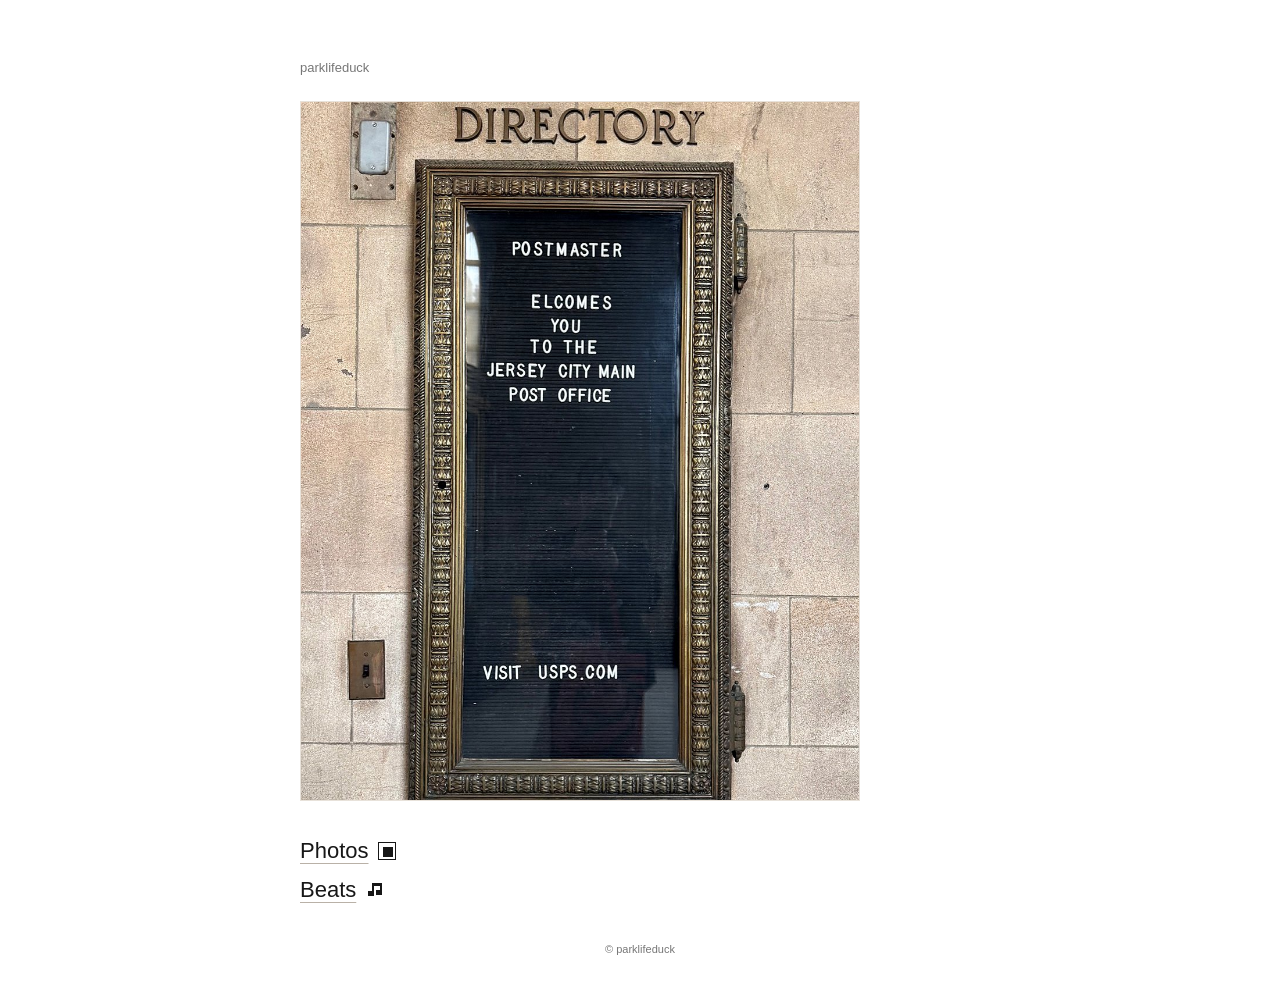
<file: index.html>
<!doctype html>
<html lang="ja">
<head>
  <meta charset="utf-8">
  <meta name="viewport" content="width=device-width, initial-scale=1">
  <title>parklifeduck</title>
  <meta name="description" content="Photos and beats.">
  <link rel="stylesheet" href="style.css">
</head>
<body>
  <main class="page">
    <section class="intro" aria-label="Home">
      <p class="label">parklifeduck</p>

      <figure class="photo-frame">
        <img class="main-photo" src="images/main.jpg" alt="Jersey City Main Post Officeの古い案内板">
      </figure>

      <div class="text">
        <p>
          <a class="home-link" href="parklifepics/">
            <span>Photos</span>
            <span class="home-pixel-mark" aria-hidden="true"></span>
          </a>
        </p>
        <p>
          <a class="home-link" href="parklifebeats/">
            <span>Beats</span>
            <img class="home-pixel-icon" src="images/icons/beats-pixel.png" alt="" width="16" height="16">
          </a>
        </p>
      </div>
    </section>
  </main>
  <footer class="site-footer"><small>&copy; parklifeduck</small></footer>
</body>
</html>
</file>
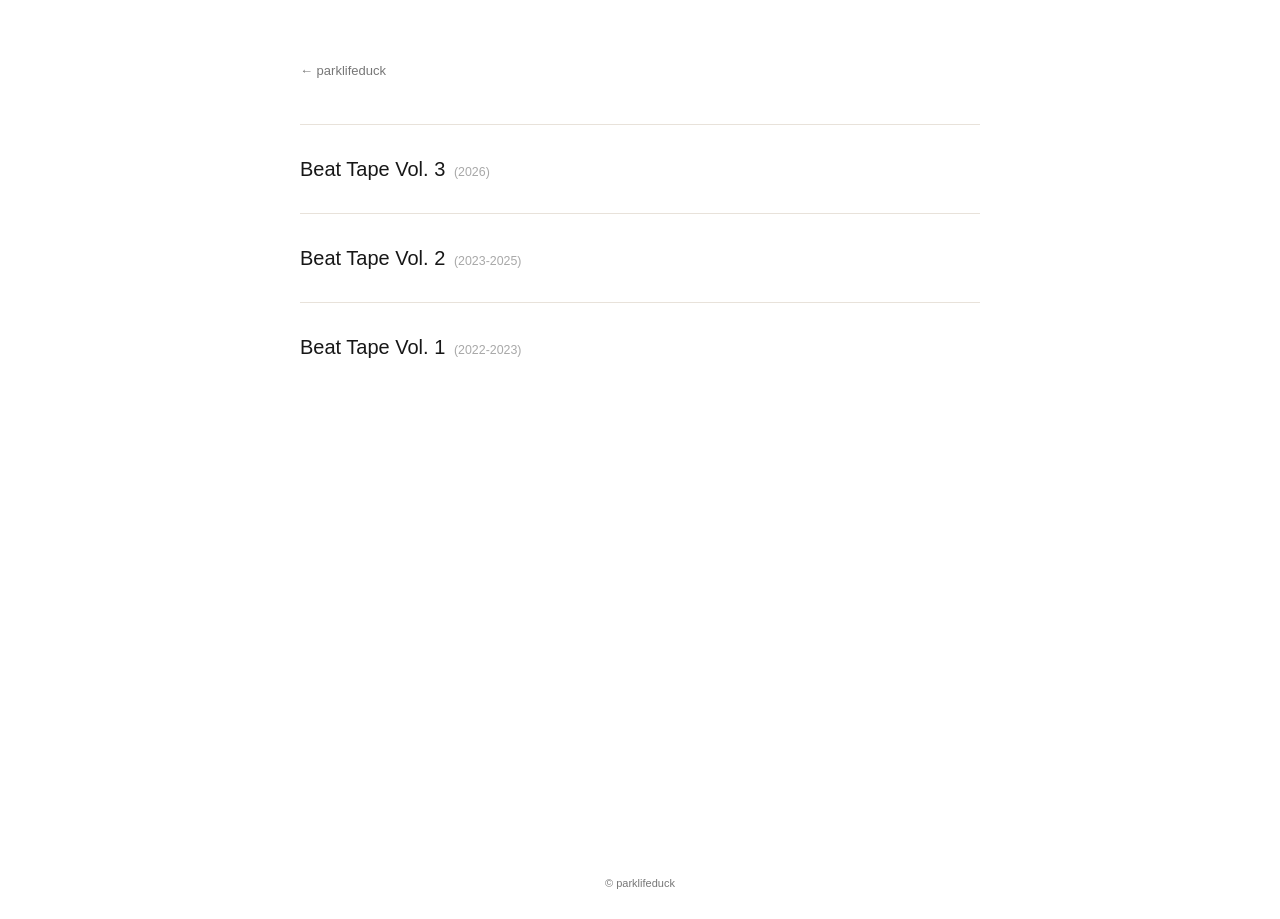
<file: beats/index.html>
<!doctype html>
<html lang="ja">
<head>
  <meta charset="utf-8">
  <meta name="viewport" content="width=device-width, initial-scale=1">
  <meta http-equiv="refresh" content="0; url=../parklifebeats/">
  <link rel="canonical" href="../parklifebeats/">
  <title>Beats - parklifeduck</title>
</head>
<body>
  <p><a href="../parklifebeats/">Beats</a></p>
</body>
</html>
</file>
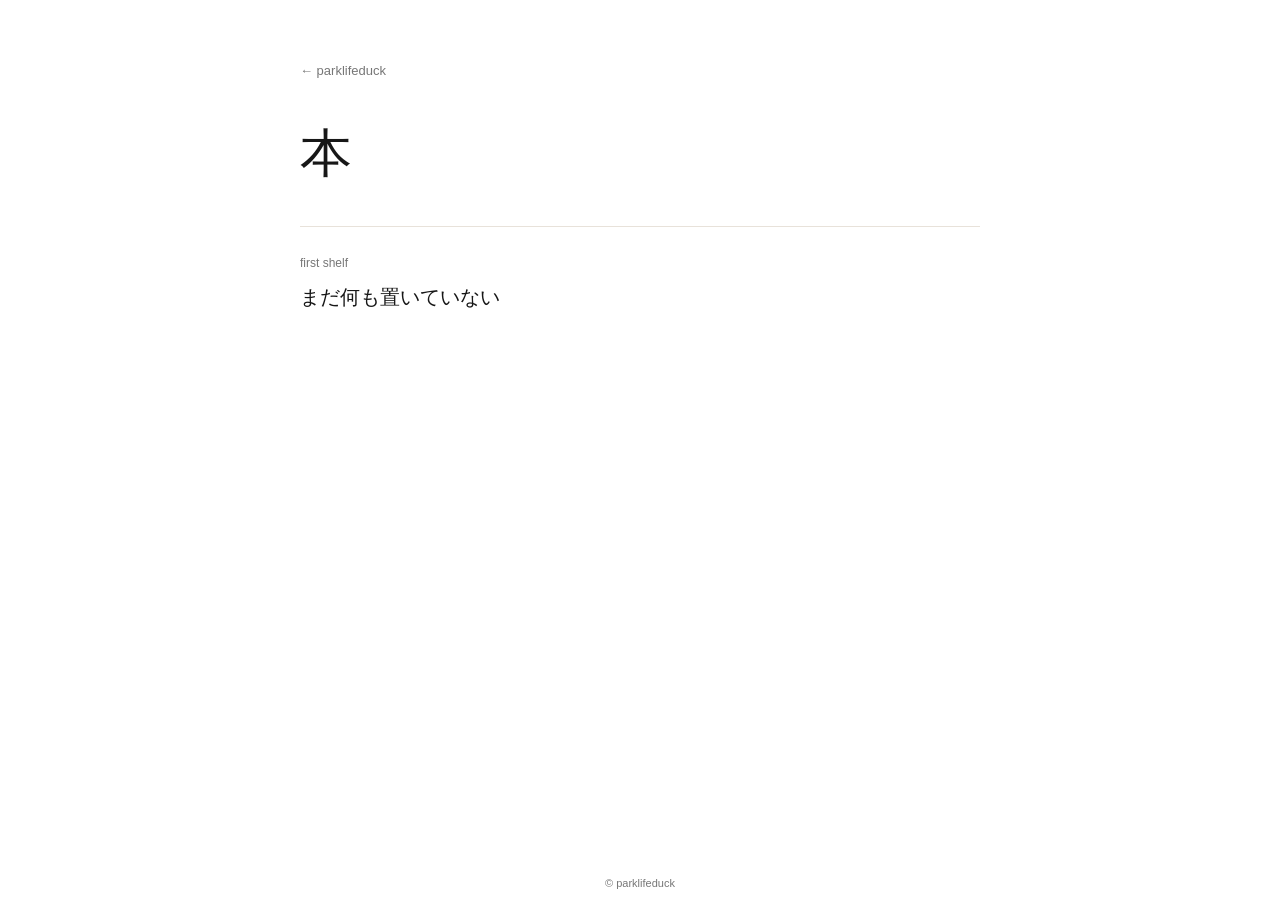
<file: books/index.html>
<!doctype html>
<html lang="ja">
<head>
  <meta charset="utf-8">
  <meta name="viewport" content="width=device-width, initial-scale=1">
  <title>本 - parklifeduck</title>
  <meta name="description" content="読んだ本の記録。">
  <link rel="stylesheet" href="../style.css">
</head>
<body>
  <main class="page">
    <section class="subpage" aria-label="本">
      <a class="back-link" href="../">← parklifeduck</a>
      <h1 class="page-title">本</h1>

      <div class="entry-list">
        <article class="entry">
          <span class="entry-label">first shelf</span>
          <h2>まだ何も置いていない</h2>
        </article>
      </div>
    </section>
  </main>
  <footer class="site-footer"><small>&copy; parklifeduck</small></footer>
</body>
</html>
</file>
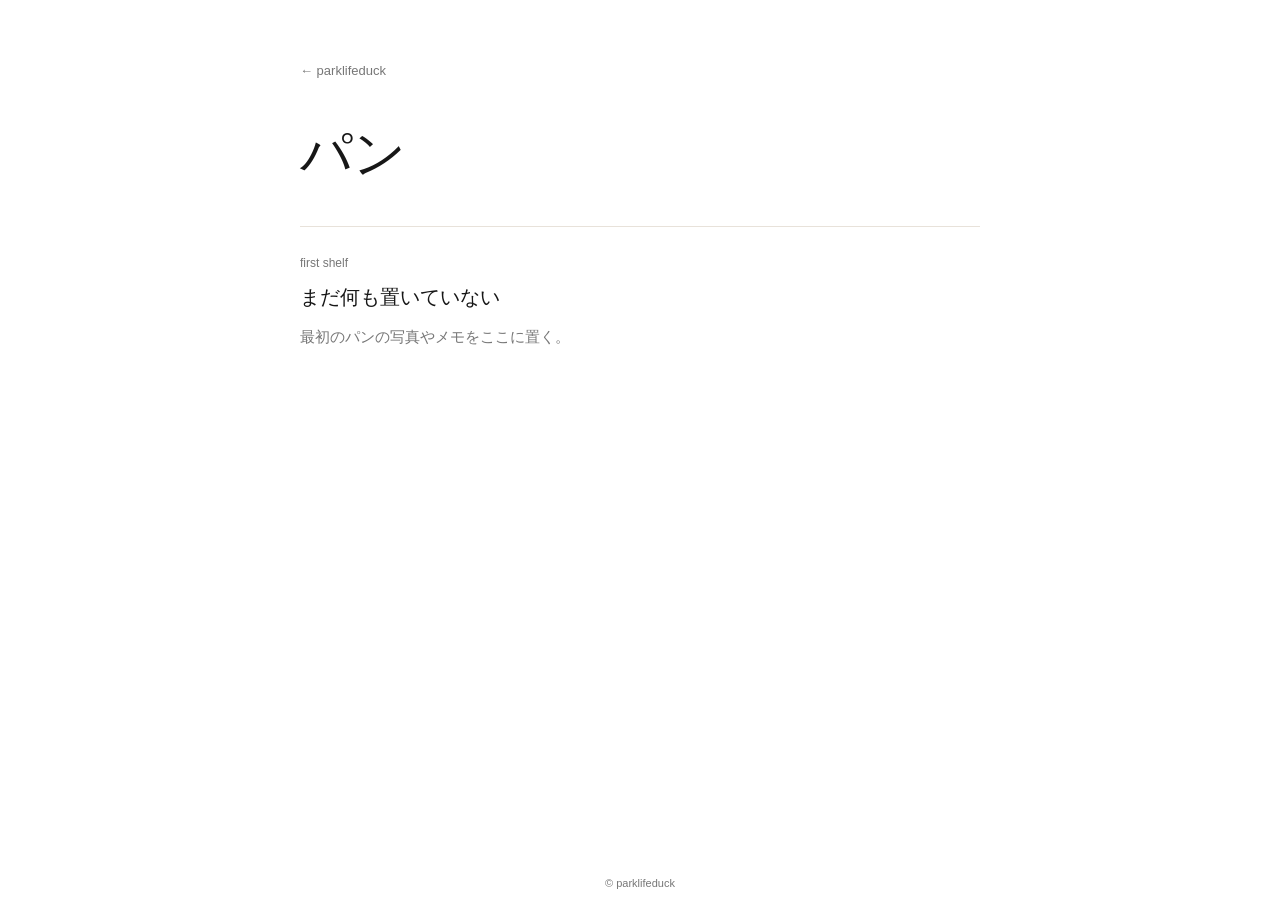
<file: bread/index.html>
<!doctype html>
<html lang="ja">
<head>
  <meta charset="utf-8">
  <meta name="viewport" content="width=device-width, initial-scale=1">
  <title>パン - parklifeduck</title>
  <meta name="description" content="焼いたパンと配合の記録。">
  <link rel="stylesheet" href="../style.css">
</head>
<body>
  <main class="page">
    <section class="subpage" aria-label="パン">
      <a class="back-link" href="../">← parklifeduck</a>
      <h1 class="page-title">パン</h1>

      <div class="entry-list">
        <article class="entry">
          <span class="entry-label">first shelf</span>
          <h2>まだ何も置いていない</h2>
          <p>最初のパンの写真やメモをここに置く。</p>
        </article>
      </div>
    </section>
  </main>
  <footer class="site-footer"><small>&copy; parklifeduck</small></footer>
</body>
</html>
</file>
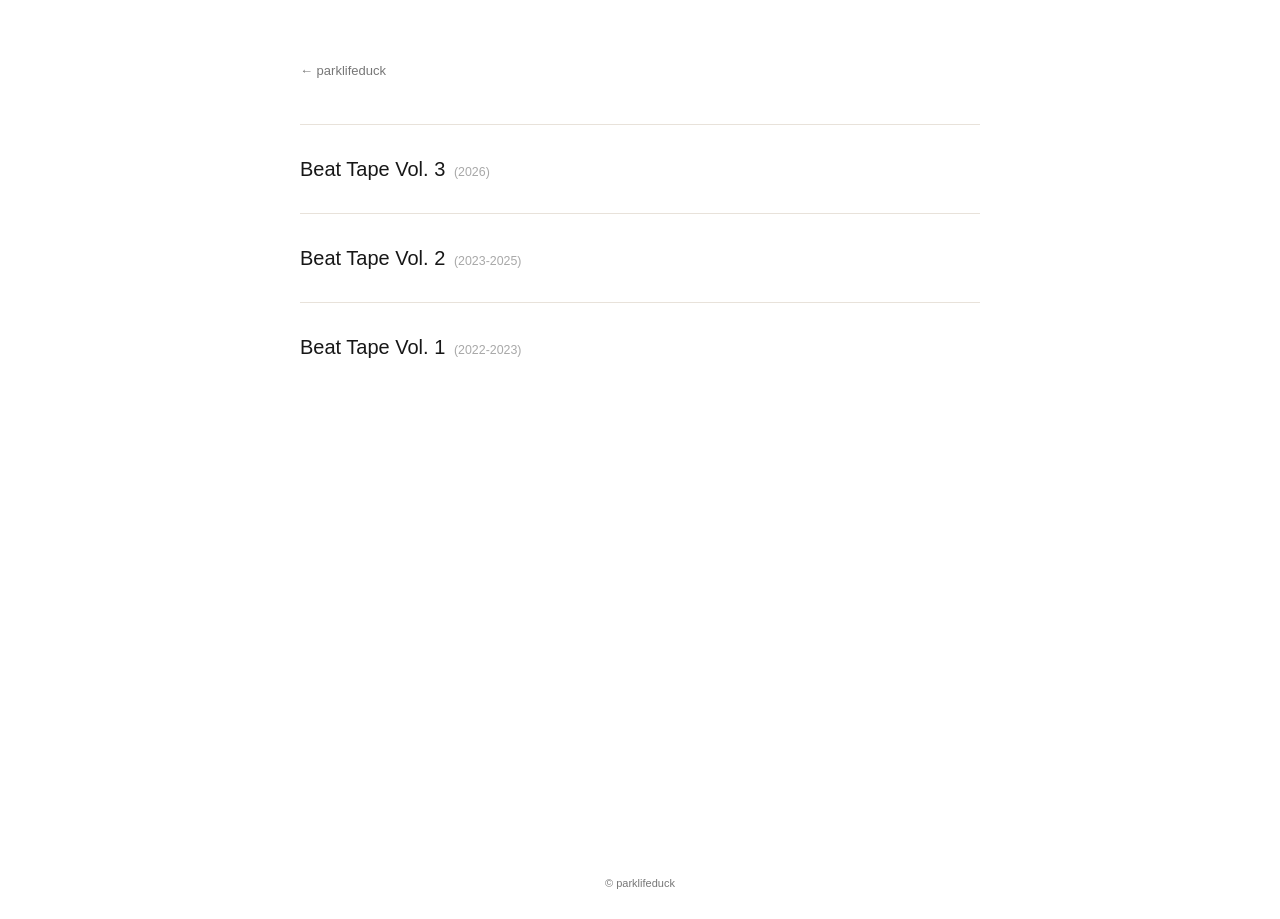
<file: parklifebeats/index.html>
<!doctype html>
<html lang="ja">
<head>
  <meta charset="utf-8">
  <meta name="viewport" content="width=device-width, initial-scale=1">
  <title>Beats - parklifeduck</title>
  <meta name="description" content="Beat tape archive.">
  <link rel="stylesheet" href="../style.css">
</head>
<body>
  <main class="page">
    <section class="subpage" aria-label="Beats">
      <a class="back-link" href="../">← parklifeduck</a>

      <div class="entry-list">
        <article class="entry">
          <h2><a href="volume-3/">Beat Tape Vol. 3 <span class="entry-year">(2026)</span></a></h2>
        </article>

        <article class="entry">
          <h2><a href="volume-2/">Beat Tape Vol. 2 <span class="entry-year">(2023-2025)</span></a></h2>
        </article>

        <article class="entry">
          <h2><a href="volume-1/">Beat Tape Vol. 1 <span class="entry-year">(2022-2023)</span></a></h2>
        </article>
      </div>
    </section>
  </main>
  <footer class="site-footer"><small>&copy; parklifeduck</small></footer>
</body>
</html>
</file>
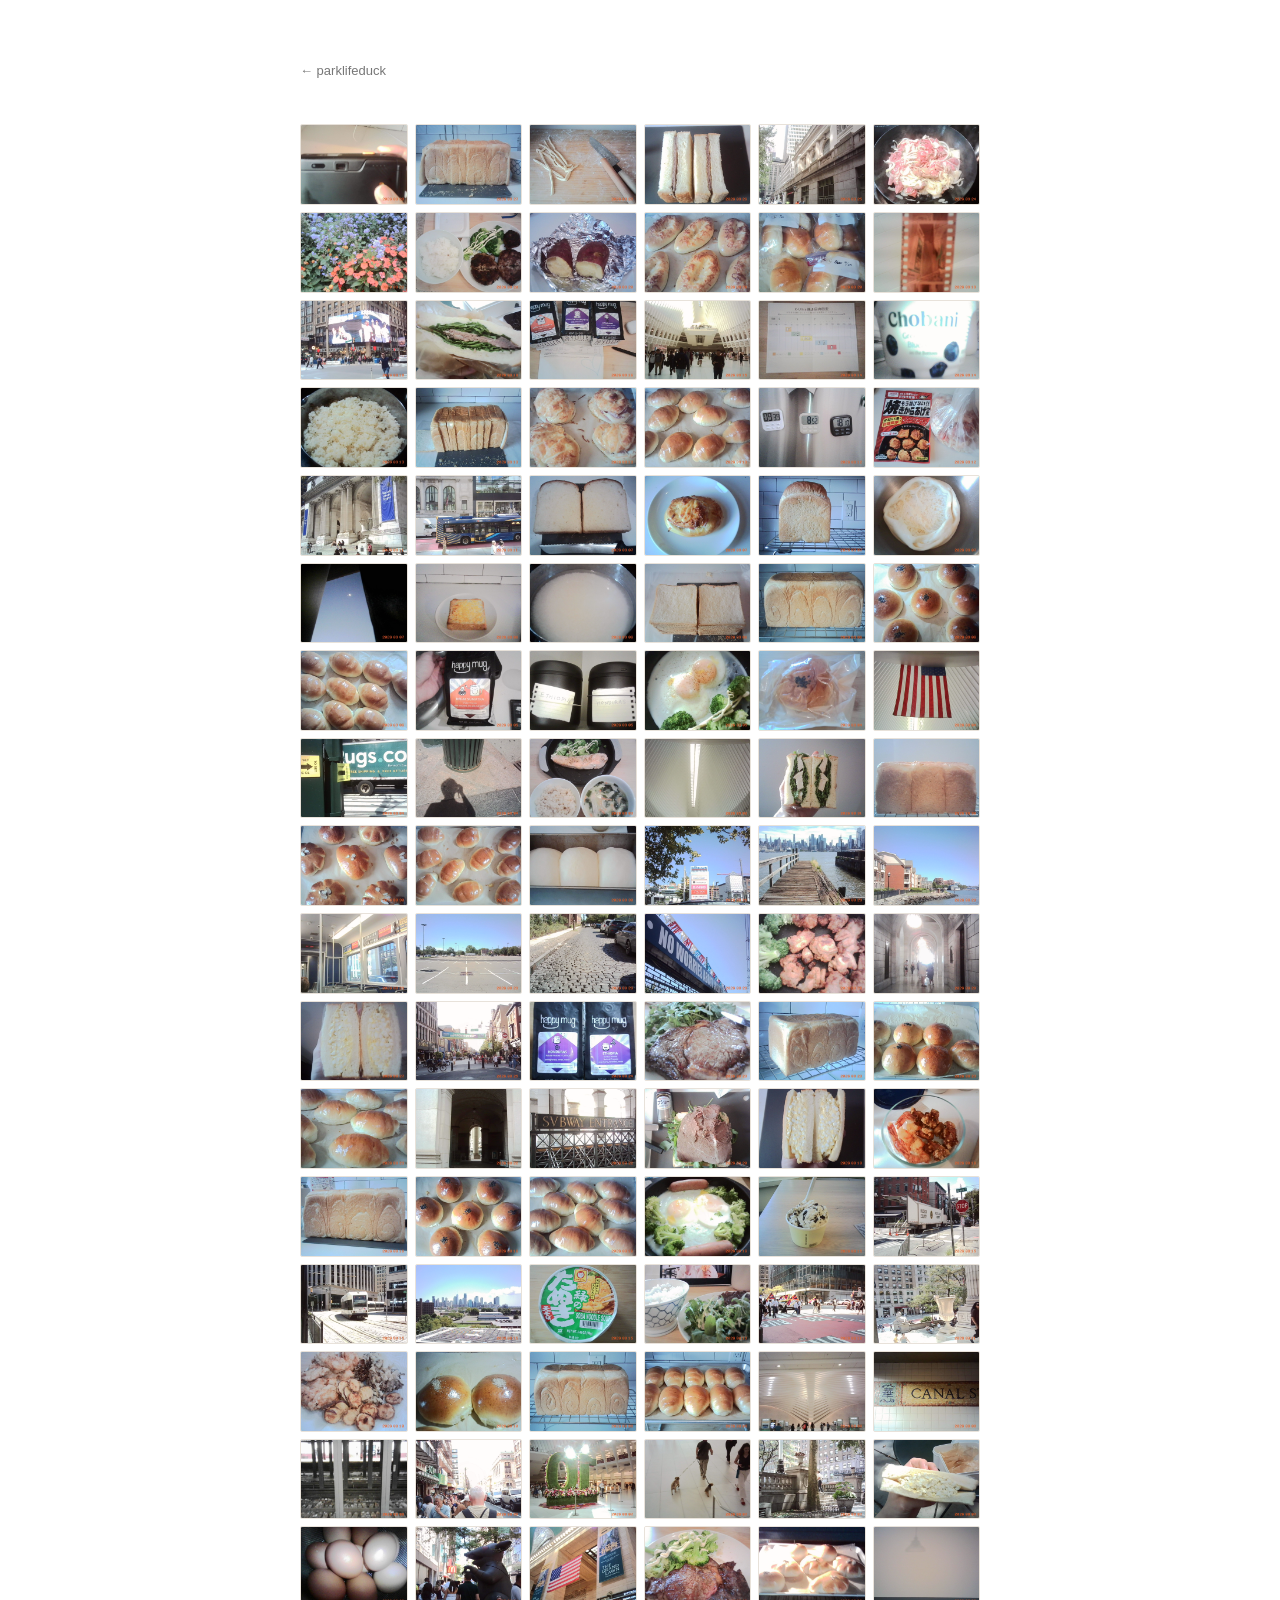
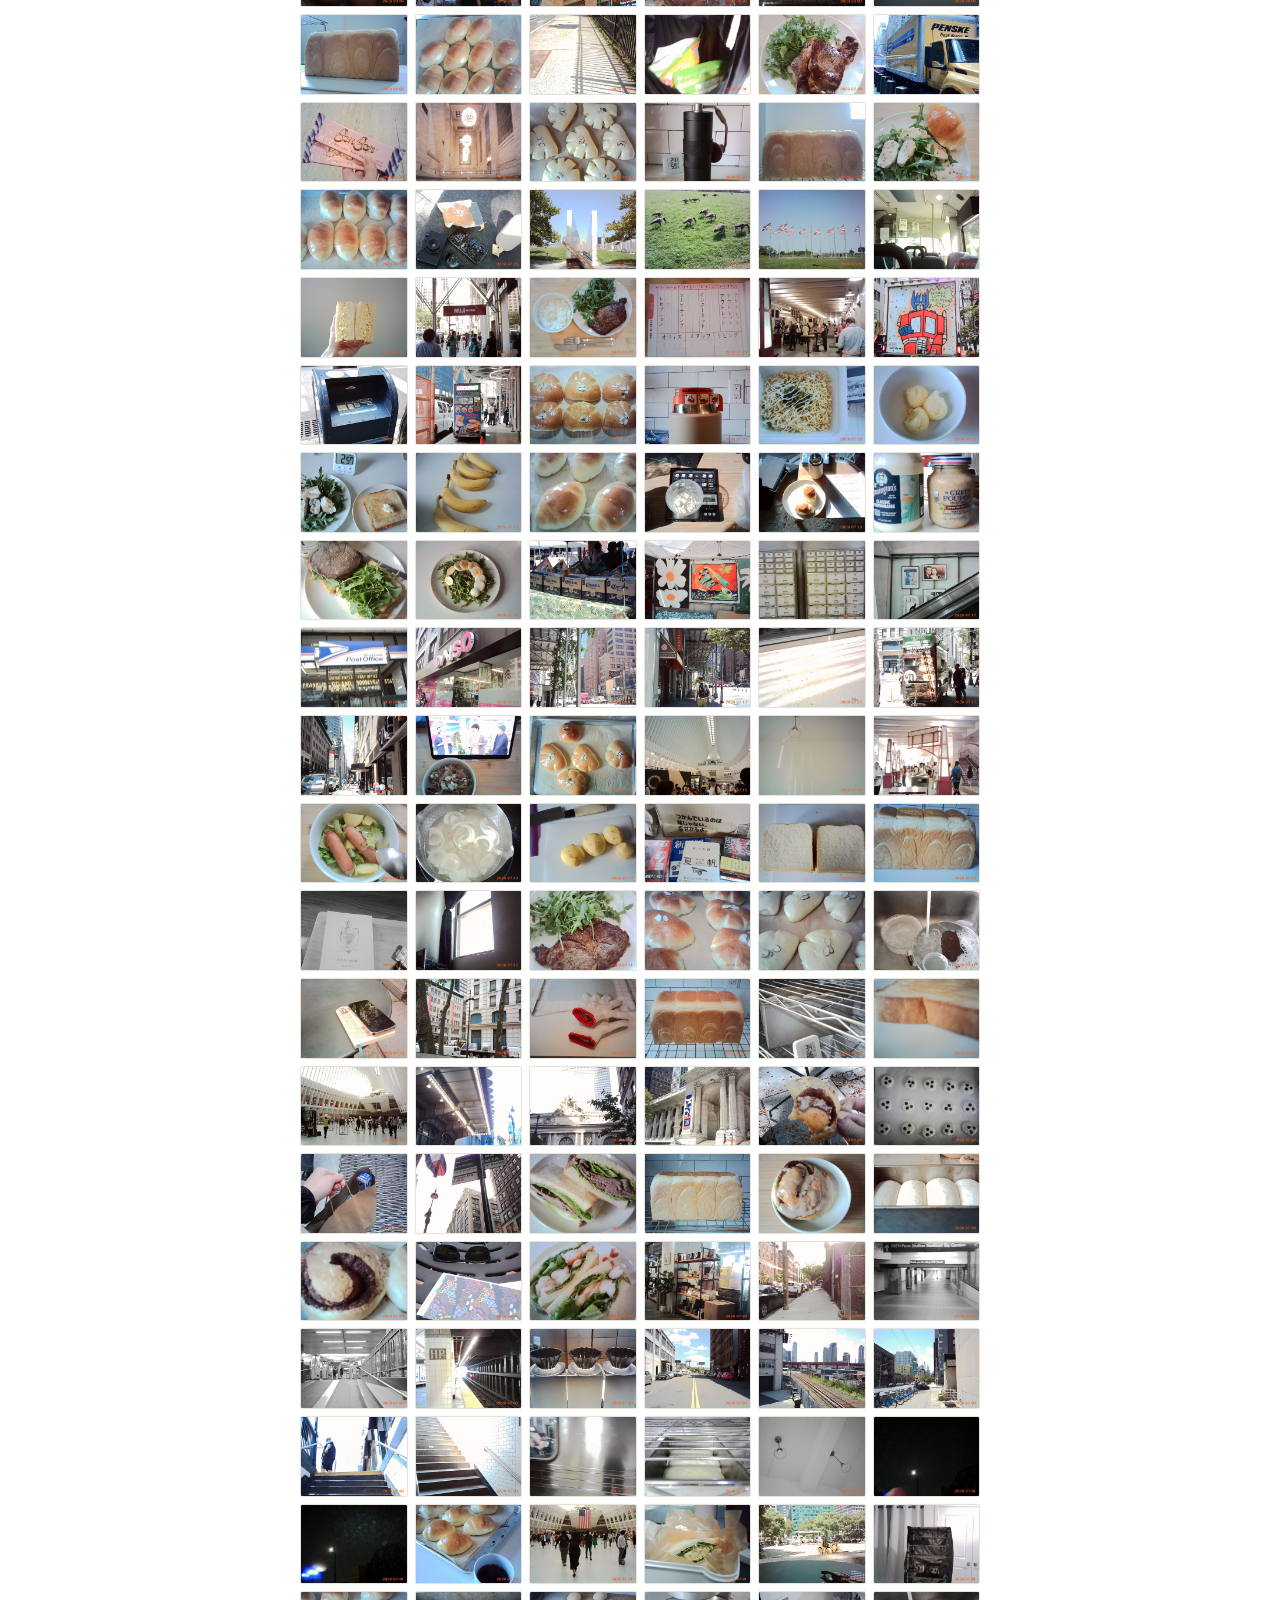
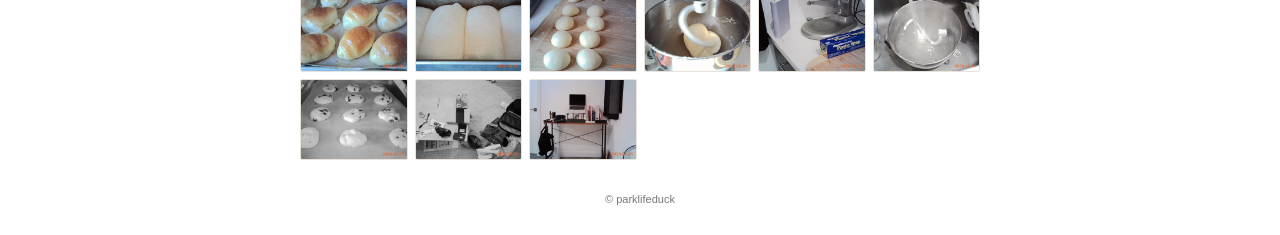
<file: parklifepics/index.html>
<!doctype html>
<html lang="ja">
<head>
  <meta charset="utf-8">
  <meta name="viewport" content="width=device-width, initial-scale=1">
  <title>Photos - parklifeduck</title>
  <meta name="description" content="Selected photo archive.">
  <link rel="stylesheet" href="../style.css">
</head>
<body>
  <main class="page">
    <section class="subpage photo-archive" aria-label="Photos">
      <a class="back-link" href="../">← parklifeduck</a>
      <section class="photo-grid">
      <button class="photo-thumb" type="button" data-index="0"><img src="../images/charmera/2026/2026-09/2026-09-28/2026-09-28-f4d4b6e846.jpg" loading="lazy" alt=""></button>
      <button class="photo-thumb" type="button" data-index="1"><img src="../images/charmera/2026/2026-09/2026-09-28/2026-09-28-d091c3570d.jpg" loading="lazy" alt=""></button>
      <button class="photo-thumb" type="button" data-index="2"><img src="../images/charmera/2026/2026-09/2026-09-28/2026-09-28-fb9e93d870.jpg" loading="lazy" alt=""></button>
      <button class="photo-thumb" type="button" data-index="3"><img src="../images/charmera/2026/2026-09/2026-09-27/2026-09-27-c67e18d61f.jpg" loading="lazy" alt=""></button>
      <button class="photo-thumb" type="button" data-index="4"><img src="../images/charmera/2026/2026-09/2026-09-26/2026-09-26-0bccd5d522.jpg" loading="lazy" alt=""></button>
      <button class="photo-thumb" type="button" data-index="5"><img src="../images/charmera/2026/2026-09/2026-09-25/2026-09-25-19429ade49.jpg" loading="lazy" alt=""></button>
      <button class="photo-thumb" type="button" data-index="6"><img src="../images/charmera/2026/2026-09/2026-09-23/2026-09-23-a6303c7a4c.jpg" loading="lazy" alt=""></button>
      <button class="photo-thumb" type="button" data-index="7"><img src="../images/charmera/2026/2026-09/2026-09-21/2026-09-21-0d78ecdb09.jpg" loading="lazy" alt=""></button>
      <button class="photo-thumb" type="button" data-index="8"><img src="../images/charmera/2026/2026-09/2026-09-21/2026-09-21-48dca25d13.jpg" loading="lazy" alt=""></button>
      <button class="photo-thumb" type="button" data-index="9"><img src="../images/charmera/2026/2026-09/2026-09-21/2026-09-21-51d9fd15bd.jpg" loading="lazy" alt=""></button>
      <button class="photo-thumb" type="button" data-index="10"><img src="../images/charmera/2026/2026-09/2026-09-21/2026-09-21-3fc27d685c.jpg" loading="lazy" alt=""></button>
      <button class="photo-thumb" type="button" data-index="11"><img src="../images/charmera/2026/2026-09/2026-09-20/2026-09-20-baafc0ad2c.jpg" loading="lazy" alt=""></button>
      <button class="photo-thumb" type="button" data-index="12"><img src="../images/charmera/2026/2026-09/2026-09-19/2026-09-19-2dcbd2babe.jpg" loading="lazy" alt=""></button>
      <button class="photo-thumb" type="button" data-index="13"><img src="../images/charmera/2026/2026-09/2026-09-19/2026-09-19-cb149f1860.jpg" loading="lazy" alt=""></button>
      <button class="photo-thumb" type="button" data-index="14"><img src="../images/charmera/2026/2026-09/2026-09-17/2026-09-17-bb8309750f.jpg" loading="lazy" alt=""></button>
      <button class="photo-thumb" type="button" data-index="15"><img src="../images/charmera/2026/2026-09/2026-09-16/2026-09-16-d1bbc4a876.jpg" loading="lazy" alt=""></button>
      <button class="photo-thumb" type="button" data-index="16"><img src="../images/charmera/2026/2026-09/2026-09-15/2026-09-15-b2c846882f.jpg" loading="lazy" alt=""></button>
      <button class="photo-thumb" type="button" data-index="17"><img src="../images/charmera/2026/2026-09/2026-09-15/2026-09-15-be9405ba99.jpg" loading="lazy" alt=""></button>
      <button class="photo-thumb" type="button" data-index="18"><img src="../images/charmera/2026/2026-09/2026-09-14/2026-09-14-ba7b39b6fa.jpg" loading="lazy" alt=""></button>
      <button class="photo-thumb" type="button" data-index="19"><img src="../images/charmera/2026/2026-09/2026-09-14/2026-09-14-3ead509956.jpg" loading="lazy" alt=""></button>
      <button class="photo-thumb" type="button" data-index="20"><img src="../images/charmera/2026/2026-09/2026-09-14/2026-09-14-9b0e475651.jpg" loading="lazy" alt=""></button>
      <button class="photo-thumb" type="button" data-index="21"><img src="../images/charmera/2026/2026-09/2026-09-14/2026-09-14-53d0f1dba4.jpg" loading="lazy" alt=""></button>
      <button class="photo-thumb" type="button" data-index="22"><img src="../images/charmera/2026/2026-09/2026-09-13/2026-09-13-689efc1f40.jpg" loading="lazy" alt=""></button>
      <button class="photo-thumb" type="button" data-index="23"><img src="../images/charmera/2026/2026-09/2026-09-13/2026-09-13-879618d4ab.jpg" loading="lazy" alt=""></button>
      <button class="photo-thumb" type="button" data-index="24"><img src="../images/charmera/2026/2026-09/2026-09-12/2026-09-12-f889bfed04.jpg" loading="lazy" alt=""></button>
      <button class="photo-thumb" type="button" data-index="25"><img src="../images/charmera/2026/2026-09/2026-09-12/2026-09-12-666996c7fd.jpg" loading="lazy" alt=""></button>
      <button class="photo-thumb" type="button" data-index="26"><img src="../images/charmera/2026/2026-09/2026-09-08/2026-09-08-2ae273ff63.jpg" loading="lazy" alt=""></button>
      <button class="photo-thumb" type="button" data-index="27"><img src="../images/charmera/2026/2026-09/2026-09-08/2026-09-08-408e971f1b.jpg" loading="lazy" alt=""></button>
      <button class="photo-thumb" type="button" data-index="28"><img src="../images/charmera/2026/2026-09/2026-09-08/2026-09-08-7c8c75d2bb.jpg" loading="lazy" alt=""></button>
      <button class="photo-thumb" type="button" data-index="29"><img src="../images/charmera/2026/2026-09/2026-09-08/2026-09-08-95b283b386.jpg" loading="lazy" alt=""></button>
      <button class="photo-thumb" type="button" data-index="30"><img src="../images/charmera/2026/2026-09/2026-09-07/2026-09-07-476e62e5ef.jpg" loading="lazy" alt=""></button>
      <button class="photo-thumb" type="button" data-index="31"><img src="../images/charmera/2026/2026-09/2026-09-07/2026-09-07-e97102bba0.jpg" loading="lazy" alt=""></button>
      <button class="photo-thumb" type="button" data-index="32"><img src="../images/charmera/2026/2026-09/2026-09-07/2026-09-07-3fd6b2a617.jpg" loading="lazy" alt=""></button>
      <button class="photo-thumb" type="button" data-index="33"><img src="../images/charmera/2026/2026-09/2026-09-07/2026-09-07-8666aeb636.jpg" loading="lazy" alt=""></button>
      <button class="photo-thumb" type="button" data-index="34"><img src="../images/charmera/2026/2026-09/2026-09-07/2026-09-07-b96dc16182.jpg" loading="lazy" alt=""></button>
      <button class="photo-thumb" type="button" data-index="35"><img src="../images/charmera/2026/2026-09/2026-09-07/2026-09-07-838b6e254a.jpg" loading="lazy" alt=""></button>
      <button class="photo-thumb" type="button" data-index="36"><img src="../images/charmera/2026/2026-09/2026-09-07/2026-09-07-f5ddc42fba.jpg" loading="lazy" alt=""></button>
      <button class="photo-thumb" type="button" data-index="37"><img src="../images/charmera/2026/2026-09/2026-09-06/2026-09-06-0a310e32bf.jpg" loading="lazy" alt=""></button>
      <button class="photo-thumb" type="button" data-index="38"><img src="../images/charmera/2026/2026-09/2026-09-05/2026-09-05-dee17a7733.jpg" loading="lazy" alt=""></button>
      <button class="photo-thumb" type="button" data-index="39"><img src="../images/charmera/2026/2026-09/2026-09-05/2026-09-05-9a9bcdd55a.jpg" loading="lazy" alt=""></button>
      <button class="photo-thumb" type="button" data-index="40"><img src="../images/charmera/2026/2026-09/2026-09-05/2026-09-05-40014bde1d.jpg" loading="lazy" alt=""></button>
      <button class="photo-thumb" type="button" data-index="41"><img src="../images/charmera/2026/2026-09/2026-09-05/2026-09-05-ce3dc55664.jpg" loading="lazy" alt=""></button>
      <button class="photo-thumb" type="button" data-index="42"><img src="../images/charmera/2026/2026-09/2026-09-05/2026-09-05-1ef07a4fd1.jpg" loading="lazy" alt=""></button>
      <button class="photo-thumb" type="button" data-index="43"><img src="../images/charmera/2026/2026-09/2026-09-05/2026-09-05-5fa0e0074a.jpg" loading="lazy" alt=""></button>
      <button class="photo-thumb" type="button" data-index="44"><img src="../images/charmera/2026/2026-09/2026-09-04/2026-09-04-9defb1932e.jpg" loading="lazy" alt=""></button>
      <button class="photo-thumb" type="button" data-index="45"><img src="../images/charmera/2026/2026-09/2026-09-03/2026-09-03-42663d689e.jpg" loading="lazy" alt=""></button>
      <button class="photo-thumb" type="button" data-index="46"><img src="../images/charmera/2026/2026-09/2026-09-01/2026-09-01-cf1727c35c.jpg" loading="lazy" alt=""></button>
      <button class="photo-thumb" type="button" data-index="47"><img src="../images/charmera/2026/2026-08/2026-08-31/2026-08-31-8602486dba.jpg" loading="lazy" alt=""></button>
      <button class="photo-thumb" type="button" data-index="48"><img src="../images/charmera/2026/2026-08/2026-08-31/2026-08-31-f408608209.jpg" loading="lazy" alt=""></button>
      <button class="photo-thumb" type="button" data-index="49"><img src="../images/charmera/2026/2026-08/2026-08-31/2026-08-31-2f429f761b.jpg" loading="lazy" alt=""></button>
      <button class="photo-thumb" type="button" data-index="50"><img src="../images/charmera/2026/2026-08/2026-08-31/2026-08-31-53f9aa6b18.jpg" loading="lazy" alt=""></button>
      <button class="photo-thumb" type="button" data-index="51"><img src="../images/charmera/2026/2026-08/2026-08-30/2026-08-30-18f70ff75d.jpg" loading="lazy" alt=""></button>
      <button class="photo-thumb" type="button" data-index="52"><img src="../images/charmera/2026/2026-08/2026-08-30/2026-08-30-97ad654367.jpg" loading="lazy" alt=""></button>
      <button class="photo-thumb" type="button" data-index="53"><img src="../images/charmera/2026/2026-08/2026-08-30/2026-08-30-ea29b8963f.jpg" loading="lazy" alt=""></button>
      <button class="photo-thumb" type="button" data-index="54"><img src="../images/charmera/2026/2026-08/2026-08-30/2026-08-30-0dcc1e4566.jpg" loading="lazy" alt=""></button>
      <button class="photo-thumb" type="button" data-index="55"><img src="../images/charmera/2026/2026-08/2026-08-30/2026-08-30-6abc267cfd.jpg" loading="lazy" alt=""></button>
      <button class="photo-thumb" type="button" data-index="56"><img src="../images/charmera/2026/2026-08/2026-08-29/2026-08-29-9b74d34a9f.jpg" loading="lazy" alt=""></button>
      <button class="photo-thumb" type="button" data-index="57"><img src="../images/charmera/2026/2026-08/2026-08-29/2026-08-29-3de162145a.jpg" loading="lazy" alt=""></button>
      <button class="photo-thumb" type="button" data-index="58"><img src="../images/charmera/2026/2026-08/2026-08-29/2026-08-29-8ba83e0c0c.jpg" loading="lazy" alt=""></button>
      <button class="photo-thumb" type="button" data-index="59"><img src="../images/charmera/2026/2026-08/2026-08-29/2026-08-29-941ee81f7b.jpg" loading="lazy" alt=""></button>
      <button class="photo-thumb" type="button" data-index="60"><img src="../images/charmera/2026/2026-08/2026-08-28/2026-08-28-be75a5dd85.jpg" loading="lazy" alt=""></button>
      <button class="photo-thumb" type="button" data-index="61"><img src="../images/charmera/2026/2026-08/2026-08-26/2026-08-26-79d537e4c3.jpg" loading="lazy" alt=""></button>
      <button class="photo-thumb" type="button" data-index="62"><img src="../images/charmera/2026/2026-08/2026-08-25/2026-08-25-c66b1f48bd.jpg" loading="lazy" alt=""></button>
      <button class="photo-thumb" type="button" data-index="63"><img src="../images/charmera/2026/2026-08/2026-08-24/2026-08-24-62882a949f.jpg" loading="lazy" alt=""></button>
      <button class="photo-thumb" type="button" data-index="64"><img src="../images/charmera/2026/2026-08/2026-08-24/2026-08-24-c31dedeeb2.jpg" loading="lazy" alt=""></button>
      <button class="photo-thumb" type="button" data-index="65"><img src="../images/charmera/2026/2026-08/2026-08-24/2026-08-24-ff5af418be.jpg" loading="lazy" alt=""></button>
      <button class="photo-thumb" type="button" data-index="66"><img src="../images/charmera/2026/2026-08/2026-08-24/2026-08-24-f1aeb40bc9.jpg" loading="lazy" alt=""></button>
      <button class="photo-thumb" type="button" data-index="67"><img src="../images/charmera/2026/2026-08/2026-08-23/2026-08-23-ed5bd1a2a8.jpg" loading="lazy" alt=""></button>
      <button class="photo-thumb" type="button" data-index="68"><img src="../images/charmera/2026/2026-08/2026-08-23/2026-08-23-0cbb7b1805.jpg" loading="lazy" alt=""></button>
      <button class="photo-thumb" type="button" data-index="69"><img src="../images/charmera/2026/2026-08/2026-08-21/2026-08-21-bd7bd5bc4a.jpg" loading="lazy" alt=""></button>
      <button class="photo-thumb" type="button" data-index="70"><img src="../images/charmera/2026/2026-08/2026-08-19/2026-08-19-ae41b75a44.jpg" loading="lazy" alt=""></button>
      <button class="photo-thumb" type="button" data-index="71"><img src="../images/charmera/2026/2026-08/2026-08-17/2026-08-17-50ccb9249f.jpg" loading="lazy" alt=""></button>
      <button class="photo-thumb" type="button" data-index="72"><img src="../images/charmera/2026/2026-08/2026-08-17/2026-08-17-30ed51def4.jpg" loading="lazy" alt=""></button>
      <button class="photo-thumb" type="button" data-index="73"><img src="../images/charmera/2026/2026-08/2026-08-17/2026-08-17-04ab114ae4.jpg" loading="lazy" alt=""></button>
      <button class="photo-thumb" type="button" data-index="74"><img src="../images/charmera/2026/2026-08/2026-08-17/2026-08-17-926d7d59e2.jpg" loading="lazy" alt=""></button>
      <button class="photo-thumb" type="button" data-index="75"><img src="../images/charmera/2026/2026-08/2026-08-16/2026-08-16-4e80d965a9.jpg" loading="lazy" alt=""></button>
      <button class="photo-thumb" type="button" data-index="76"><img src="../images/charmera/2026/2026-08/2026-08-16/2026-08-16-8b43f2bc00.jpg" loading="lazy" alt=""></button>
      <button class="photo-thumb" type="button" data-index="77"><img src="../images/charmera/2026/2026-08/2026-08-16/2026-08-16-2f9bb0e8b8.jpg" loading="lazy" alt=""></button>
      <button class="photo-thumb" type="button" data-index="78"><img src="../images/charmera/2026/2026-08/2026-08-16/2026-08-16-03e7944c10.jpg" loading="lazy" alt=""></button>
      <button class="photo-thumb" type="button" data-index="79"><img src="../images/charmera/2026/2026-08/2026-08-16/2026-08-16-497cec1429.jpg" loading="lazy" alt=""></button>
      <button class="photo-thumb" type="button" data-index="80"><img src="../images/charmera/2026/2026-08/2026-08-16/2026-08-16-c666be81ef.jpg" loading="lazy" alt=""></button>
      <button class="photo-thumb" type="button" data-index="81"><img src="../images/charmera/2026/2026-08/2026-08-14/2026-08-14-6a8afee362.jpg" loading="lazy" alt=""></button>
      <button class="photo-thumb" type="button" data-index="82"><img src="../images/charmera/2026/2026-08/2026-08-13/2026-08-13-941a83bf02.jpg" loading="lazy" alt=""></button>
      <button class="photo-thumb" type="button" data-index="83"><img src="../images/charmera/2026/2026-08/2026-08-12/2026-08-12-935ee760f6.jpg" loading="lazy" alt=""></button>
      <button class="photo-thumb" type="button" data-index="84"><img src="../images/charmera/2026/2026-08/2026-08-11/2026-08-11-746e50cd37.jpg" loading="lazy" alt=""></button>
      <button class="photo-thumb" type="button" data-index="85"><img src="../images/charmera/2026/2026-08/2026-08-11/2026-08-11-34b29a552a.jpg" loading="lazy" alt=""></button>
      <button class="photo-thumb" type="button" data-index="86"><img src="../images/charmera/2026/2026-08/2026-08-10/2026-08-10-e8a8ea331d.jpg" loading="lazy" alt=""></button>
      <button class="photo-thumb" type="button" data-index="87"><img src="../images/charmera/2026/2026-08/2026-08-10/2026-08-10-1d792f0276.jpg" loading="lazy" alt=""></button>
      <button class="photo-thumb" type="button" data-index="88"><img src="../images/charmera/2026/2026-08/2026-08-09/2026-08-09-41e78462ab.jpg" loading="lazy" alt=""></button>
      <button class="photo-thumb" type="button" data-index="89"><img src="../images/charmera/2026/2026-08/2026-08-09/2026-08-09-12d6438e5f.jpg" loading="lazy" alt=""></button>
      <button class="photo-thumb" type="button" data-index="90"><img src="../images/charmera/2026/2026-08/2026-08-09/2026-08-09-049839b139.jpg" loading="lazy" alt=""></button>
      <button class="photo-thumb" type="button" data-index="91"><img src="../images/charmera/2026/2026-08/2026-08-09/2026-08-09-02bf841248.jpg" loading="lazy" alt=""></button>
      <button class="photo-thumb" type="button" data-index="92"><img src="../images/charmera/2026/2026-08/2026-08-08/2026-08-08-c0acc3f91e.jpg" loading="lazy" alt=""></button>
      <button class="photo-thumb" type="button" data-index="93"><img src="../images/charmera/2026/2026-08/2026-08-08/2026-08-08-92a81da656.jpg" loading="lazy" alt=""></button>
      <button class="photo-thumb" type="button" data-index="94"><img src="../images/charmera/2026/2026-08/2026-08-08/2026-08-08-b1d7ffa955.jpg" loading="lazy" alt=""></button>
      <button class="photo-thumb" type="button" data-index="95"><img src="../images/charmera/2026/2026-08/2026-08-08/2026-08-08-8a044b1cef.jpg" loading="lazy" alt=""></button>
      <button class="photo-thumb" type="button" data-index="96"><img src="../images/charmera/2026/2026-08/2026-08-07/2026-08-07-9970afea7e.jpg" loading="lazy" alt=""></button>
      <button class="photo-thumb" type="button" data-index="97"><img src="../images/charmera/2026/2026-08/2026-08-05/2026-08-05-c940b069bf.jpg" loading="lazy" alt=""></button>
      <button class="photo-thumb" type="button" data-index="98"><img src="../images/charmera/2026/2026-08/2026-08-05/2026-08-05-c0c4d666de.jpg" loading="lazy" alt=""></button>
      <button class="photo-thumb" type="button" data-index="99"><img src="../images/charmera/2026/2026-08/2026-08-04/2026-08-04-f25dc4b3e4.jpg" loading="lazy" alt=""></button>
      <button class="photo-thumb" type="button" data-index="100"><img src="../images/charmera/2026/2026-08/2026-08-04/2026-08-04-e6b2683b40.jpg" loading="lazy" alt=""></button>
      <button class="photo-thumb" type="button" data-index="101"><img src="../images/charmera/2026/2026-08/2026-08-03/2026-08-03-7cd2748df3.jpg" loading="lazy" alt=""></button>
      <button class="photo-thumb" type="button" data-index="102"><img src="../images/charmera/2026/2026-08/2026-08-03/2026-08-03-931894d490.jpg" loading="lazy" alt=""></button>
      <button class="photo-thumb" type="button" data-index="103"><img src="../images/charmera/2026/2026-08/2026-08-03/2026-08-03-47a3d50147.jpg" loading="lazy" alt=""></button>
      <button class="photo-thumb" type="button" data-index="104"><img src="../images/charmera/2026/2026-08/2026-08-02/2026-08-02-69ffd4330e.jpg" loading="lazy" alt=""></button>
      <button class="photo-thumb" type="button" data-index="105"><img src="../images/charmera/2026/2026-08/2026-08-01/2026-08-01-5e1192fc42.jpg" loading="lazy" alt=""></button>
      <button class="photo-thumb" type="button" data-index="106"><img src="../images/charmera/2026/2026-07/2026-07-31/2026-07-31-81ec2bfee6.jpg" loading="lazy" alt=""></button>
      <button class="photo-thumb" type="button" data-index="107"><img src="../images/charmera/2026/2026-07/2026-07-30/2026-07-30-53afb1a365.jpg" loading="lazy" alt=""></button>
      <button class="photo-thumb" type="button" data-index="108"><img src="../images/charmera/2026/2026-07/2026-07-30/2026-07-30-4b1e39ec35.jpg" loading="lazy" alt=""></button>
      <button class="photo-thumb" type="button" data-index="109"><img src="../images/charmera/2026/2026-07/2026-07-29/2026-07-29-90d9907aaf.jpg" loading="lazy" alt=""></button>
      <button class="photo-thumb" type="button" data-index="110"><img src="../images/charmera/2026/2026-07/2026-07-28/2026-07-28-e80af172dc.jpg" loading="lazy" alt=""></button>
      <button class="photo-thumb" type="button" data-index="111"><img src="../images/charmera/2026/2026-07/2026-07-28/2026-07-28-49ff7658b1.jpg" loading="lazy" alt=""></button>
      <button class="photo-thumb" type="button" data-index="112"><img src="../images/charmera/2026/2026-07/2026-07-27/2026-07-27-6bb0cf93a0.jpg" loading="lazy" alt=""></button>
      <button class="photo-thumb" type="button" data-index="113"><img src="../images/charmera/2026/2026-07/2026-07-27/2026-07-27-98a61a3aba.jpg" loading="lazy" alt=""></button>
      <button class="photo-thumb" type="button" data-index="114"><img src="../images/charmera/2026/2026-07/2026-07-27/2026-07-27-0bfc64dc32.jpg" loading="lazy" alt=""></button>
      <button class="photo-thumb" type="button" data-index="115"><img src="../images/charmera/2026/2026-07/2026-07-26/2026-07-26-75b7728acc.jpg" loading="lazy" alt=""></button>
      <button class="photo-thumb" type="button" data-index="116"><img src="../images/charmera/2026/2026-07/2026-07-26/2026-07-26-8c11e6dcfd.jpg" loading="lazy" alt=""></button>
      <button class="photo-thumb" type="button" data-index="117"><img src="../images/charmera/2026/2026-07/2026-07-26/2026-07-26-ddd32d9229.jpg" loading="lazy" alt=""></button>
      <button class="photo-thumb" type="button" data-index="118"><img src="../images/charmera/2026/2026-07/2026-07-26/2026-07-26-7ccf8c19c6.jpg" loading="lazy" alt=""></button>
      <button class="photo-thumb" type="button" data-index="119"><img src="../images/charmera/2026/2026-07/2026-07-26/2026-07-26-4a40f0fce0.jpg" loading="lazy" alt=""></button>
      <button class="photo-thumb" type="button" data-index="120"><img src="../images/charmera/2026/2026-07/2026-07-26/2026-07-26-53de75cff0.jpg" loading="lazy" alt=""></button>
      <button class="photo-thumb" type="button" data-index="121"><img src="../images/charmera/2026/2026-07/2026-07-25/2026-07-25-79da3c6648.jpg" loading="lazy" alt=""></button>
      <button class="photo-thumb" type="button" data-index="122"><img src="../images/charmera/2026/2026-07/2026-07-24/2026-07-24-874bac4b88.jpg" loading="lazy" alt=""></button>
      <button class="photo-thumb" type="button" data-index="123"><img src="../images/charmera/2026/2026-07/2026-07-24/2026-07-24-b605fbc19b.jpg" loading="lazy" alt=""></button>
      <button class="photo-thumb" type="button" data-index="124"><img src="../images/charmera/2026/2026-07/2026-07-23/2026-07-23-22258cccb5.jpg" loading="lazy" alt=""></button>
      <button class="photo-thumb" type="button" data-index="125"><img src="../images/charmera/2026/2026-07/2026-07-22/2026-07-22-551c84ea97.jpg" loading="lazy" alt=""></button>
      <button class="photo-thumb" type="button" data-index="126"><img src="../images/charmera/2026/2026-07/2026-07-22/2026-07-22-972ebf2df4.jpg" loading="lazy" alt=""></button>
      <button class="photo-thumb" type="button" data-index="127"><img src="../images/charmera/2026/2026-07/2026-07-22/2026-07-22-971eb605cc.jpg" loading="lazy" alt=""></button>
      <button class="photo-thumb" type="button" data-index="128"><img src="../images/charmera/2026/2026-07/2026-07-21/2026-07-21-d3824c56e7.jpg" loading="lazy" alt=""></button>
      <button class="photo-thumb" type="button" data-index="129"><img src="../images/charmera/2026/2026-07/2026-07-21/2026-07-21-8bb187841a.jpg" loading="lazy" alt=""></button>
      <button class="photo-thumb" type="button" data-index="130"><img src="../images/charmera/2026/2026-07/2026-07-21/2026-07-21-7c69d521fd.jpg" loading="lazy" alt=""></button>
      <button class="photo-thumb" type="button" data-index="131"><img src="../images/charmera/2026/2026-07/2026-07-20/2026-07-20-8d078ed2e9.jpg" loading="lazy" alt=""></button>
      <button class="photo-thumb" type="button" data-index="132"><img src="../images/charmera/2026/2026-07/2026-07-20/2026-07-20-6470cb32a5.jpg" loading="lazy" alt=""></button>
      <button class="photo-thumb" type="button" data-index="133"><img src="../images/charmera/2026/2026-07/2026-07-20/2026-07-20-96f915a8fc.jpg" loading="lazy" alt=""></button>
      <button class="photo-thumb" type="button" data-index="134"><img src="../images/charmera/2026/2026-07/2026-07-20/2026-07-20-5cebd2b24f.jpg" loading="lazy" alt=""></button>
      <button class="photo-thumb" type="button" data-index="135"><img src="../images/charmera/2026/2026-07/2026-07-19/2026-07-19-0b9387ad88.jpg" loading="lazy" alt=""></button>
      <button class="photo-thumb" type="button" data-index="136"><img src="../images/charmera/2026/2026-07/2026-07-19/2026-07-19-ecdff7e00d.jpg" loading="lazy" alt=""></button>
      <button class="photo-thumb" type="button" data-index="137"><img src="../images/charmera/2026/2026-07/2026-07-19/2026-07-19-ea538359a4.jpg" loading="lazy" alt=""></button>
      <button class="photo-thumb" type="button" data-index="138"><img src="../images/charmera/2026/2026-07/2026-07-19/2026-07-19-d0f29b322e.jpg" loading="lazy" alt=""></button>
      <button class="photo-thumb" type="button" data-index="139"><img src="../images/charmera/2026/2026-07/2026-07-18/2026-07-18-5b03192e8a.jpg" loading="lazy" alt=""></button>
      <button class="photo-thumb" type="button" data-index="140"><img src="../images/charmera/2026/2026-07/2026-07-18/2026-07-18-7a3127d098.jpg" loading="lazy" alt=""></button>
      <button class="photo-thumb" type="button" data-index="141"><img src="../images/charmera/2026/2026-07/2026-07-18/2026-07-18-45ac253df4.jpg" loading="lazy" alt=""></button>
      <button class="photo-thumb" type="button" data-index="142"><img src="../images/charmera/2026/2026-07/2026-07-18/2026-07-18-e84404efa3.jpg" loading="lazy" alt=""></button>
      <button class="photo-thumb" type="button" data-index="143"><img src="../images/charmera/2026/2026-07/2026-07-18/2026-07-18-3637dd734e.jpg" loading="lazy" alt=""></button>
      <button class="photo-thumb" type="button" data-index="144"><img src="../images/charmera/2026/2026-07/2026-07-18/2026-07-18-e3c01cd65a.jpg" loading="lazy" alt=""></button>
      <button class="photo-thumb" type="button" data-index="145"><img src="../images/charmera/2026/2026-07/2026-07-18/2026-07-18-8e40bb9d37.jpg" loading="lazy" alt=""></button>
      <button class="photo-thumb" type="button" data-index="146"><img src="../images/charmera/2026/2026-07/2026-07-18/2026-07-18-29b2ced134.jpg" loading="lazy" alt=""></button>
      <button class="photo-thumb" type="button" data-index="147"><img src="../images/charmera/2026/2026-07/2026-07-18/2026-07-18-548a30b6c8.jpg" loading="lazy" alt=""></button>
      <button class="photo-thumb" type="button" data-index="148"><img src="../images/charmera/2026/2026-07/2026-07-18/2026-07-18-9de7da43c6.jpg" loading="lazy" alt=""></button>
      <button class="photo-thumb" type="button" data-index="149"><img src="../images/charmera/2026/2026-07/2026-07-18/2026-07-18-3621139696.jpg" loading="lazy" alt=""></button>
      <button class="photo-thumb" type="button" data-index="150"><img src="../images/charmera/2026/2026-07/2026-07-18/2026-07-18-5e810b8872.jpg" loading="lazy" alt=""></button>
      <button class="photo-thumb" type="button" data-index="151"><img src="../images/charmera/2026/2026-07/2026-07-17/2026-07-17-c0725446d4.jpg" loading="lazy" alt=""></button>
      <button class="photo-thumb" type="button" data-index="152"><img src="../images/charmera/2026/2026-07/2026-07-17/2026-07-17-f615932c79.jpg" loading="lazy" alt=""></button>
      <button class="photo-thumb" type="button" data-index="153"><img src="../images/charmera/2026/2026-07/2026-07-16/2026-07-16-4cc803feca.jpg" loading="lazy" alt=""></button>
      <button class="photo-thumb" type="button" data-index="154"><img src="../images/charmera/2026/2026-07/2026-07-15/2026-07-15-be24a9f6e2.jpg" loading="lazy" alt=""></button>
      <button class="photo-thumb" type="button" data-index="155"><img src="../images/charmera/2026/2026-07/2026-07-15/2026-07-15-d577471b79.jpg" loading="lazy" alt=""></button>
      <button class="photo-thumb" type="button" data-index="156"><img src="../images/charmera/2026/2026-07/2026-07-14/2026-07-14-a2061f47d6.jpg" loading="lazy" alt=""></button>
      <button class="photo-thumb" type="button" data-index="157"><img src="../images/charmera/2026/2026-07/2026-07-13/2026-07-13-8521d1f433.jpg" loading="lazy" alt=""></button>
      <button class="photo-thumb" type="button" data-index="158"><img src="../images/charmera/2026/2026-07/2026-07-13/2026-07-13-177e186e94.jpg" loading="lazy" alt=""></button>
      <button class="photo-thumb" type="button" data-index="159"><img src="../images/charmera/2026/2026-07/2026-07-13/2026-07-13-18e8e6d486.jpg" loading="lazy" alt=""></button>
      <button class="photo-thumb" type="button" data-index="160"><img src="../images/charmera/2026/2026-07/2026-07-13/2026-07-13-d09920485e.jpg" loading="lazy" alt=""></button>
      <button class="photo-thumb" type="button" data-index="161"><img src="../images/charmera/2026/2026-07/2026-07-13/2026-07-13-447f5a9a19.jpg" loading="lazy" alt=""></button>
      <button class="photo-thumb" type="button" data-index="162"><img src="../images/charmera/2026/2026-07/2026-07-13/2026-07-13-0a1786e297.jpg" loading="lazy" alt=""></button>
      <button class="photo-thumb" type="button" data-index="163"><img src="../images/charmera/2026/2026-07/2026-07-13/2026-07-13-3ed0f9f9cf.jpg" loading="lazy" alt=""></button>
      <button class="photo-thumb" type="button" data-index="164"><img src="../images/charmera/2026/2026-07/2026-07-12/2026-07-12-b8d356b4e5.jpg" loading="lazy" alt=""></button>
      <button class="photo-thumb" type="button" data-index="165"><img src="../images/charmera/2026/2026-07/2026-07-12/2026-07-12-f8cd0825b5.jpg" loading="lazy" alt=""></button>
      <button class="photo-thumb" type="button" data-index="166"><img src="../images/charmera/2026/2026-07/2026-07-12/2026-07-12-8ab38e2d81.jpg" loading="lazy" alt=""></button>
      <button class="photo-thumb" type="button" data-index="167"><img src="../images/charmera/2026/2026-07/2026-07-11/2026-07-11-e01a115aa5.jpg" loading="lazy" alt=""></button>
      <button class="photo-thumb" type="button" data-index="168"><img src="../images/charmera/2026/2026-07/2026-07-11/2026-07-11-8d29c0c458.jpg" loading="lazy" alt=""></button>
      <button class="photo-thumb" type="button" data-index="169"><img src="../images/charmera/2026/2026-07/2026-07-11/2026-07-11-b08e0d98c3.jpg" loading="lazy" alt=""></button>
      <button class="photo-thumb" type="button" data-index="170"><img src="../images/charmera/2026/2026-07/2026-07-10/2026-07-10-59c954643e.jpg" loading="lazy" alt=""></button>
      <button class="photo-thumb" type="button" data-index="171"><img src="../images/charmera/2026/2026-07/2026-07-10/2026-07-10-06d0506e12.jpg" loading="lazy" alt=""></button>
      <button class="photo-thumb" type="button" data-index="172"><img src="../images/charmera/2026/2026-07/2026-07-10/2026-07-10-d84b369d71.jpg" loading="lazy" alt=""></button>
      <button class="photo-thumb" type="button" data-index="173"><img src="../images/charmera/2026/2026-07/2026-07-10/2026-07-10-045f7e54c3.jpg" loading="lazy" alt=""></button>
      <button class="photo-thumb" type="button" data-index="174"><img src="../images/charmera/2026/2026-07/2026-07-09/2026-07-09-1cf15b9062.jpg" loading="lazy" alt=""></button>
      <button class="photo-thumb" type="button" data-index="175"><img src="../images/charmera/2026/2026-07/2026-07-09/2026-07-09-910dbeee26.jpg" loading="lazy" alt=""></button>
      <button class="photo-thumb" type="button" data-index="176"><img src="../images/charmera/2026/2026-07/2026-07-09/2026-07-09-78a2578126.jpg" loading="lazy" alt=""></button>
      <button class="photo-thumb" type="button" data-index="177"><img src="../images/charmera/2026/2026-07/2026-07-09/2026-07-09-e16ea4241a.jpg" loading="lazy" alt=""></button>
      <button class="photo-thumb" type="button" data-index="178"><img src="../images/charmera/2026/2026-07/2026-07-09/2026-07-09-023d97cfc2.jpg" loading="lazy" alt=""></button>
      <button class="photo-thumb" type="button" data-index="179"><img src="../images/charmera/2026/2026-07/2026-07-08/2026-07-08-c9e0811880.jpg" loading="lazy" alt=""></button>
      <button class="photo-thumb" type="button" data-index="180"><img src="../images/charmera/2026/2026-07/2026-07-08/2026-07-08-93dd7c26b8.jpg" loading="lazy" alt=""></button>
      <button class="photo-thumb" type="button" data-index="181"><img src="../images/charmera/2026/2026-07/2026-07-08/2026-07-08-c9e7fcd1a4.jpg" loading="lazy" alt=""></button>
      <button class="photo-thumb" type="button" data-index="182"><img src="../images/charmera/2026/2026-07/2026-07-07/2026-07-07-2d116abd9a.jpg" loading="lazy" alt=""></button>
      <button class="photo-thumb" type="button" data-index="183"><img src="../images/charmera/2026/2026-07/2026-07-06/2026-07-06-9c8dce8e0f.jpg" loading="lazy" alt=""></button>
      <button class="photo-thumb" type="button" data-index="184"><img src="../images/charmera/2026/2026-07/2026-07-06/2026-07-06-d9f1be4c8d.jpg" loading="lazy" alt=""></button>
      <button class="photo-thumb" type="button" data-index="185"><img src="../images/charmera/2026/2026-07/2026-07-06/2026-07-06-dda4b7bac0.jpg" loading="lazy" alt=""></button>
      <button class="photo-thumb" type="button" data-index="186"><img src="../images/charmera/2026/2026-07/2026-07-06/2026-07-06-5abb3df2b7.jpg" loading="lazy" alt=""></button>
      <button class="photo-thumb" type="button" data-index="187"><img src="../images/charmera/2026/2026-07/2026-07-05/2026-07-05-711353a40c.jpg" loading="lazy" alt=""></button>
      <button class="photo-thumb" type="button" data-index="188"><img src="../images/charmera/2026/2026-07/2026-07-05/2026-07-05-d767afccdf.jpg" loading="lazy" alt=""></button>
      <button class="photo-thumb" type="button" data-index="189"><img src="../images/charmera/2026/2026-07/2026-07-04/2026-07-04-1955e5d06c.jpg" loading="lazy" alt=""></button>
      <button class="photo-thumb" type="button" data-index="190"><img src="../images/charmera/2026/2026-07/2026-07-04/2026-07-04-2eca90161f.jpg" loading="lazy" alt=""></button>
      <button class="photo-thumb" type="button" data-index="191"><img src="../images/charmera/2026/2026-07/2026-07-04/2026-07-04-5c2f0db84c.jpg" loading="lazy" alt=""></button>
      <button class="photo-thumb" type="button" data-index="192"><img src="../images/charmera/2026/2026-07/2026-07-04/2026-07-04-2a747a61d2.jpg" loading="lazy" alt=""></button>
      <button class="photo-thumb" type="button" data-index="193"><img src="../images/charmera/2026/2026-07/2026-07-04/2026-07-04-4e29f33b73.jpg" loading="lazy" alt=""></button>
      <button class="photo-thumb" type="button" data-index="194"><img src="../images/charmera/2026/2026-07/2026-07-04/2026-07-04-6fea25c443.jpg" loading="lazy" alt=""></button>
      <button class="photo-thumb" type="button" data-index="195"><img src="../images/charmera/2026/2026-07/2026-07-04/2026-07-04-8c4af1cc8a.jpg" loading="lazy" alt=""></button>
      <button class="photo-thumb" type="button" data-index="196"><img src="../images/charmera/2026/2026-07/2026-07-04/2026-07-04-ba0cc3df03.jpg" loading="lazy" alt=""></button>
      <button class="photo-thumb" type="button" data-index="197"><img src="../images/charmera/2026/2026-07/2026-07-04/2026-07-04-e719578dd9.jpg" loading="lazy" alt=""></button>
      <button class="photo-thumb" type="button" data-index="198"><img src="../images/charmera/2026/2026-07/2026-07-04/2026-07-04-02cdff15c7.jpg" loading="lazy" alt=""></button>
      <button class="photo-thumb" type="button" data-index="199"><img src="../images/charmera/2026/2026-07/2026-07-04/2026-07-04-ee53f0e6a2.jpg" loading="lazy" alt=""></button>
      <button class="photo-thumb" type="button" data-index="200"><img src="../images/charmera/2026/2026-07/2026-07-04/2026-07-04-7e7f7f0b8b.jpg" loading="lazy" alt=""></button>
      <button class="photo-thumb" type="button" data-index="201"><img src="../images/charmera/2026/2026-07/2026-07-03/2026-07-03-dc75c54d2b.jpg" loading="lazy" alt=""></button>
      <button class="photo-thumb" type="button" data-index="202"><img src="../images/charmera/2026/2026-07/2026-07-02/2026-07-02-476ffd97b7.jpg" loading="lazy" alt=""></button>
      <button class="photo-thumb" type="button" data-index="203"><img src="../images/charmera/2026/2026-07/2026-07-02/2026-07-02-8a5a6eeca1.jpg" loading="lazy" alt=""></button>
      <button class="photo-thumb" type="button" data-index="204"><img src="../images/charmera/2026/2026-07/2026-07-02/2026-07-02-4c481b8692.jpg" loading="lazy" alt=""></button>
      <button class="photo-thumb" type="button" data-index="205"><img src="../images/charmera/2026/2026-07/2026-07-02/2026-07-02-d81baf2a0d.jpg" loading="lazy" alt=""></button>
      <button class="photo-thumb" type="button" data-index="206"><img src="../images/charmera/2026/2026-07/2026-07-02/2026-07-02-9fe7a355ef.jpg" loading="lazy" alt=""></button>
      <button class="photo-thumb" type="button" data-index="207"><img src="../images/charmera/2026/2026-07/2026-07-02/2026-07-02-78849c7842.jpg" loading="lazy" alt=""></button>
      <button class="photo-thumb" type="button" data-index="208"><img src="../images/charmera/2026/2026-07/2026-07-02/2026-07-02-77b0242ee4.jpg" loading="lazy" alt=""></button>
      <button class="photo-thumb" type="button" data-index="209"><img src="../images/charmera/2026/2026-07/2026-07-01/2026-07-01-f347ba60bb.jpg" loading="lazy" alt=""></button>
      <button class="photo-thumb" type="button" data-index="210"><img src="../images/charmera/2026/2026-06/2026-06-29/2026-06-29-94fbd81f62.jpg" loading="lazy" alt=""></button>
      <button class="photo-thumb" type="button" data-index="211"><img src="../images/charmera/2026/2026-06/2026-06-29/2026-06-29-092f196901.jpg" loading="lazy" alt=""></button>
      <button class="photo-thumb" type="button" data-index="212"><img src="../images/charmera/2026/2026-06/2026-06-29/2026-06-29-4b8c0e3aec.jpg" loading="lazy" alt=""></button>
      <button class="photo-thumb" type="button" data-index="213"><img src="../images/charmera/2026/2026-06/2026-06-29/2026-06-29-521854bbdc.jpg" loading="lazy" alt=""></button>
      <button class="photo-thumb" type="button" data-index="214"><img src="../images/charmera/2026/2026-06/2026-06-28/2026-06-28-1c0cdf2bae.jpg" loading="lazy" alt=""></button>
      <button class="photo-thumb" type="button" data-index="215"><img src="../images/charmera/2026/2026-06/2026-06-28/2026-06-28-a295686923.jpg" loading="lazy" alt=""></button>
      <button class="photo-thumb" type="button" data-index="216"><img src="../images/charmera/2026/2026-06/2026-06-28/2026-06-28-5f427eeea6.jpg" loading="lazy" alt=""></button>
      <button class="photo-thumb" type="button" data-index="217"><img src="../images/charmera/2026/2026-06/2026-06-26/2026-06-26-59812ffc98.jpg" loading="lazy" alt=""></button>
      <button class="photo-thumb" type="button" data-index="218"><img src="../images/charmera/2026/2026-06/2026-06-26/2026-06-26-941b1fefa9.jpg" loading="lazy" alt=""></button>
      </section>
    </section>
  </main>
  <div class="photo-modal" id="photo-modal" aria-hidden="true">
    <div class="photo-modal-bar"><button type="button" id="photo-close">Close</button></div>
    <div class="photo-modal-stage" id="photo-stage"></div>
    <div class="photo-modal-nav">
      <button type="button" id="photo-prev">Prev</button>
      <button type="button" id="photo-next">Next</button>
    </div>
  </div>
  <footer class="site-footer"><small>&copy; parklifeduck</small></footer>
  <script>
  const photos = [{"url": "../images/charmera/2026/2026-09/2026-09-28/2026-09-28-f4d4b6e846.jpg"}, {"url": "../images/charmera/2026/2026-09/2026-09-28/2026-09-28-d091c3570d.jpg"}, {"url": "../images/charmera/2026/2026-09/2026-09-28/2026-09-28-fb9e93d870.jpg"}, {"url": "../images/charmera/2026/2026-09/2026-09-27/2026-09-27-c67e18d61f.jpg"}, {"url": "../images/charmera/2026/2026-09/2026-09-26/2026-09-26-0bccd5d522.jpg"}, {"url": "../images/charmera/2026/2026-09/2026-09-25/2026-09-25-19429ade49.jpg"}, {"url": "../images/charmera/2026/2026-09/2026-09-23/2026-09-23-a6303c7a4c.jpg"}, {"url": "../images/charmera/2026/2026-09/2026-09-21/2026-09-21-0d78ecdb09.jpg"}, {"url": "../images/charmera/2026/2026-09/2026-09-21/2026-09-21-48dca25d13.jpg"}, {"url": "../images/charmera/2026/2026-09/2026-09-21/2026-09-21-51d9fd15bd.jpg"}, {"url": "../images/charmera/2026/2026-09/2026-09-21/2026-09-21-3fc27d685c.jpg"}, {"url": "../images/charmera/2026/2026-09/2026-09-20/2026-09-20-baafc0ad2c.jpg"}, {"url": "../images/charmera/2026/2026-09/2026-09-19/2026-09-19-2dcbd2babe.jpg"}, {"url": "../images/charmera/2026/2026-09/2026-09-19/2026-09-19-cb149f1860.jpg"}, {"url": "../images/charmera/2026/2026-09/2026-09-17/2026-09-17-bb8309750f.jpg"}, {"url": "../images/charmera/2026/2026-09/2026-09-16/2026-09-16-d1bbc4a876.jpg"}, {"url": "../images/charmera/2026/2026-09/2026-09-15/2026-09-15-b2c846882f.jpg"}, {"url": "../images/charmera/2026/2026-09/2026-09-15/2026-09-15-be9405ba99.jpg"}, {"url": "../images/charmera/2026/2026-09/2026-09-14/2026-09-14-ba7b39b6fa.jpg"}, {"url": "../images/charmera/2026/2026-09/2026-09-14/2026-09-14-3ead509956.jpg"}, {"url": "../images/charmera/2026/2026-09/2026-09-14/2026-09-14-9b0e475651.jpg"}, {"url": "../images/charmera/2026/2026-09/2026-09-14/2026-09-14-53d0f1dba4.jpg"}, {"url": "../images/charmera/2026/2026-09/2026-09-13/2026-09-13-689efc1f40.jpg"}, {"url": "../images/charmera/2026/2026-09/2026-09-13/2026-09-13-879618d4ab.jpg"}, {"url": "../images/charmera/2026/2026-09/2026-09-12/2026-09-12-f889bfed04.jpg"}, {"url": "../images/charmera/2026/2026-09/2026-09-12/2026-09-12-666996c7fd.jpg"}, {"url": "../images/charmera/2026/2026-09/2026-09-08/2026-09-08-2ae273ff63.jpg"}, {"url": "../images/charmera/2026/2026-09/2026-09-08/2026-09-08-408e971f1b.jpg"}, {"url": "../images/charmera/2026/2026-09/2026-09-08/2026-09-08-7c8c75d2bb.jpg"}, {"url": "../images/charmera/2026/2026-09/2026-09-08/2026-09-08-95b283b386.jpg"}, {"url": "../images/charmera/2026/2026-09/2026-09-07/2026-09-07-476e62e5ef.jpg"}, {"url": "../images/charmera/2026/2026-09/2026-09-07/2026-09-07-e97102bba0.jpg"}, {"url": "../images/charmera/2026/2026-09/2026-09-07/2026-09-07-3fd6b2a617.jpg"}, {"url": "../images/charmera/2026/2026-09/2026-09-07/2026-09-07-8666aeb636.jpg"}, {"url": "../images/charmera/2026/2026-09/2026-09-07/2026-09-07-b96dc16182.jpg"}, {"url": "../images/charmera/2026/2026-09/2026-09-07/2026-09-07-838b6e254a.jpg"}, {"url": "../images/charmera/2026/2026-09/2026-09-07/2026-09-07-f5ddc42fba.jpg"}, {"url": "../images/charmera/2026/2026-09/2026-09-06/2026-09-06-0a310e32bf.jpg"}, {"url": "../images/charmera/2026/2026-09/2026-09-05/2026-09-05-dee17a7733.jpg"}, {"url": "../images/charmera/2026/2026-09/2026-09-05/2026-09-05-9a9bcdd55a.jpg"}, {"url": "../images/charmera/2026/2026-09/2026-09-05/2026-09-05-40014bde1d.jpg"}, {"url": "../images/charmera/2026/2026-09/2026-09-05/2026-09-05-ce3dc55664.jpg"}, {"url": "../images/charmera/2026/2026-09/2026-09-05/2026-09-05-1ef07a4fd1.jpg"}, {"url": "../images/charmera/2026/2026-09/2026-09-05/2026-09-05-5fa0e0074a.jpg"}, {"url": "../images/charmera/2026/2026-09/2026-09-04/2026-09-04-9defb1932e.jpg"}, {"url": "../images/charmera/2026/2026-09/2026-09-03/2026-09-03-42663d689e.jpg"}, {"url": "../images/charmera/2026/2026-09/2026-09-01/2026-09-01-cf1727c35c.jpg"}, {"url": "../images/charmera/2026/2026-08/2026-08-31/2026-08-31-8602486dba.jpg"}, {"url": "../images/charmera/2026/2026-08/2026-08-31/2026-08-31-f408608209.jpg"}, {"url": "../images/charmera/2026/2026-08/2026-08-31/2026-08-31-2f429f761b.jpg"}, {"url": "../images/charmera/2026/2026-08/2026-08-31/2026-08-31-53f9aa6b18.jpg"}, {"url": "../images/charmera/2026/2026-08/2026-08-30/2026-08-30-18f70ff75d.jpg"}, {"url": "../images/charmera/2026/2026-08/2026-08-30/2026-08-30-97ad654367.jpg"}, {"url": "../images/charmera/2026/2026-08/2026-08-30/2026-08-30-ea29b8963f.jpg"}, {"url": "../images/charmera/2026/2026-08/2026-08-30/2026-08-30-0dcc1e4566.jpg"}, {"url": "../images/charmera/2026/2026-08/2026-08-30/2026-08-30-6abc267cfd.jpg"}, {"url": "../images/charmera/2026/2026-08/2026-08-29/2026-08-29-9b74d34a9f.jpg"}, {"url": "../images/charmera/2026/2026-08/2026-08-29/2026-08-29-3de162145a.jpg"}, {"url": "../images/charmera/2026/2026-08/2026-08-29/2026-08-29-8ba83e0c0c.jpg"}, {"url": "../images/charmera/2026/2026-08/2026-08-29/2026-08-29-941ee81f7b.jpg"}, {"url": "../images/charmera/2026/2026-08/2026-08-28/2026-08-28-be75a5dd85.jpg"}, {"url": "../images/charmera/2026/2026-08/2026-08-26/2026-08-26-79d537e4c3.jpg"}, {"url": "../images/charmera/2026/2026-08/2026-08-25/2026-08-25-c66b1f48bd.jpg"}, {"url": "../images/charmera/2026/2026-08/2026-08-24/2026-08-24-62882a949f.jpg"}, {"url": "../images/charmera/2026/2026-08/2026-08-24/2026-08-24-c31dedeeb2.jpg"}, {"url": "../images/charmera/2026/2026-08/2026-08-24/2026-08-24-ff5af418be.jpg"}, {"url": "../images/charmera/2026/2026-08/2026-08-24/2026-08-24-f1aeb40bc9.jpg"}, {"url": "../images/charmera/2026/2026-08/2026-08-23/2026-08-23-ed5bd1a2a8.jpg"}, {"url": "../images/charmera/2026/2026-08/2026-08-23/2026-08-23-0cbb7b1805.jpg"}, {"url": "../images/charmera/2026/2026-08/2026-08-21/2026-08-21-bd7bd5bc4a.jpg"}, {"url": "../images/charmera/2026/2026-08/2026-08-19/2026-08-19-ae41b75a44.jpg"}, {"url": "../images/charmera/2026/2026-08/2026-08-17/2026-08-17-50ccb9249f.jpg"}, {"url": "../images/charmera/2026/2026-08/2026-08-17/2026-08-17-30ed51def4.jpg"}, {"url": "../images/charmera/2026/2026-08/2026-08-17/2026-08-17-04ab114ae4.jpg"}, {"url": "../images/charmera/2026/2026-08/2026-08-17/2026-08-17-926d7d59e2.jpg"}, {"url": "../images/charmera/2026/2026-08/2026-08-16/2026-08-16-4e80d965a9.jpg"}, {"url": "../images/charmera/2026/2026-08/2026-08-16/2026-08-16-8b43f2bc00.jpg"}, {"url": "../images/charmera/2026/2026-08/2026-08-16/2026-08-16-2f9bb0e8b8.jpg"}, {"url": "../images/charmera/2026/2026-08/2026-08-16/2026-08-16-03e7944c10.jpg"}, {"url": "../images/charmera/2026/2026-08/2026-08-16/2026-08-16-497cec1429.jpg"}, {"url": "../images/charmera/2026/2026-08/2026-08-16/2026-08-16-c666be81ef.jpg"}, {"url": "../images/charmera/2026/2026-08/2026-08-14/2026-08-14-6a8afee362.jpg"}, {"url": "../images/charmera/2026/2026-08/2026-08-13/2026-08-13-941a83bf02.jpg"}, {"url": "../images/charmera/2026/2026-08/2026-08-12/2026-08-12-935ee760f6.jpg"}, {"url": "../images/charmera/2026/2026-08/2026-08-11/2026-08-11-746e50cd37.jpg"}, {"url": "../images/charmera/2026/2026-08/2026-08-11/2026-08-11-34b29a552a.jpg"}, {"url": "../images/charmera/2026/2026-08/2026-08-10/2026-08-10-e8a8ea331d.jpg"}, {"url": "../images/charmera/2026/2026-08/2026-08-10/2026-08-10-1d792f0276.jpg"}, {"url": "../images/charmera/2026/2026-08/2026-08-09/2026-08-09-41e78462ab.jpg"}, {"url": "../images/charmera/2026/2026-08/2026-08-09/2026-08-09-12d6438e5f.jpg"}, {"url": "../images/charmera/2026/2026-08/2026-08-09/2026-08-09-049839b139.jpg"}, {"url": "../images/charmera/2026/2026-08/2026-08-09/2026-08-09-02bf841248.jpg"}, {"url": "../images/charmera/2026/2026-08/2026-08-08/2026-08-08-c0acc3f91e.jpg"}, {"url": "../images/charmera/2026/2026-08/2026-08-08/2026-08-08-92a81da656.jpg"}, {"url": "../images/charmera/2026/2026-08/2026-08-08/2026-08-08-b1d7ffa955.jpg"}, {"url": "../images/charmera/2026/2026-08/2026-08-08/2026-08-08-8a044b1cef.jpg"}, {"url": "../images/charmera/2026/2026-08/2026-08-07/2026-08-07-9970afea7e.jpg"}, {"url": "../images/charmera/2026/2026-08/2026-08-05/2026-08-05-c940b069bf.jpg"}, {"url": "../images/charmera/2026/2026-08/2026-08-05/2026-08-05-c0c4d666de.jpg"}, {"url": "../images/charmera/2026/2026-08/2026-08-04/2026-08-04-f25dc4b3e4.jpg"}, {"url": "../images/charmera/2026/2026-08/2026-08-04/2026-08-04-e6b2683b40.jpg"}, {"url": "../images/charmera/2026/2026-08/2026-08-03/2026-08-03-7cd2748df3.jpg"}, {"url": "../images/charmera/2026/2026-08/2026-08-03/2026-08-03-931894d490.jpg"}, {"url": "../images/charmera/2026/2026-08/2026-08-03/2026-08-03-47a3d50147.jpg"}, {"url": "../images/charmera/2026/2026-08/2026-08-02/2026-08-02-69ffd4330e.jpg"}, {"url": "../images/charmera/2026/2026-08/2026-08-01/2026-08-01-5e1192fc42.jpg"}, {"url": "../images/charmera/2026/2026-07/2026-07-31/2026-07-31-81ec2bfee6.jpg"}, {"url": "../images/charmera/2026/2026-07/2026-07-30/2026-07-30-53afb1a365.jpg"}, {"url": "../images/charmera/2026/2026-07/2026-07-30/2026-07-30-4b1e39ec35.jpg"}, {"url": "../images/charmera/2026/2026-07/2026-07-29/2026-07-29-90d9907aaf.jpg"}, {"url": "../images/charmera/2026/2026-07/2026-07-28/2026-07-28-e80af172dc.jpg"}, {"url": "../images/charmera/2026/2026-07/2026-07-28/2026-07-28-49ff7658b1.jpg"}, {"url": "../images/charmera/2026/2026-07/2026-07-27/2026-07-27-6bb0cf93a0.jpg"}, {"url": "../images/charmera/2026/2026-07/2026-07-27/2026-07-27-98a61a3aba.jpg"}, {"url": "../images/charmera/2026/2026-07/2026-07-27/2026-07-27-0bfc64dc32.jpg"}, {"url": "../images/charmera/2026/2026-07/2026-07-26/2026-07-26-75b7728acc.jpg"}, {"url": "../images/charmera/2026/2026-07/2026-07-26/2026-07-26-8c11e6dcfd.jpg"}, {"url": "../images/charmera/2026/2026-07/2026-07-26/2026-07-26-ddd32d9229.jpg"}, {"url": "../images/charmera/2026/2026-07/2026-07-26/2026-07-26-7ccf8c19c6.jpg"}, {"url": "../images/charmera/2026/2026-07/2026-07-26/2026-07-26-4a40f0fce0.jpg"}, {"url": "../images/charmera/2026/2026-07/2026-07-26/2026-07-26-53de75cff0.jpg"}, {"url": "../images/charmera/2026/2026-07/2026-07-25/2026-07-25-79da3c6648.jpg"}, {"url": "../images/charmera/2026/2026-07/2026-07-24/2026-07-24-874bac4b88.jpg"}, {"url": "../images/charmera/2026/2026-07/2026-07-24/2026-07-24-b605fbc19b.jpg"}, {"url": "../images/charmera/2026/2026-07/2026-07-23/2026-07-23-22258cccb5.jpg"}, {"url": "../images/charmera/2026/2026-07/2026-07-22/2026-07-22-551c84ea97.jpg"}, {"url": "../images/charmera/2026/2026-07/2026-07-22/2026-07-22-972ebf2df4.jpg"}, {"url": "../images/charmera/2026/2026-07/2026-07-22/2026-07-22-971eb605cc.jpg"}, {"url": "../images/charmera/2026/2026-07/2026-07-21/2026-07-21-d3824c56e7.jpg"}, {"url": "../images/charmera/2026/2026-07/2026-07-21/2026-07-21-8bb187841a.jpg"}, {"url": "../images/charmera/2026/2026-07/2026-07-21/2026-07-21-7c69d521fd.jpg"}, {"url": "../images/charmera/2026/2026-07/2026-07-20/2026-07-20-8d078ed2e9.jpg"}, {"url": "../images/charmera/2026/2026-07/2026-07-20/2026-07-20-6470cb32a5.jpg"}, {"url": "../images/charmera/2026/2026-07/2026-07-20/2026-07-20-96f915a8fc.jpg"}, {"url": "../images/charmera/2026/2026-07/2026-07-20/2026-07-20-5cebd2b24f.jpg"}, {"url": "../images/charmera/2026/2026-07/2026-07-19/2026-07-19-0b9387ad88.jpg"}, {"url": "../images/charmera/2026/2026-07/2026-07-19/2026-07-19-ecdff7e00d.jpg"}, {"url": "../images/charmera/2026/2026-07/2026-07-19/2026-07-19-ea538359a4.jpg"}, {"url": "../images/charmera/2026/2026-07/2026-07-19/2026-07-19-d0f29b322e.jpg"}, {"url": "../images/charmera/2026/2026-07/2026-07-18/2026-07-18-5b03192e8a.jpg"}, {"url": "../images/charmera/2026/2026-07/2026-07-18/2026-07-18-7a3127d098.jpg"}, {"url": "../images/charmera/2026/2026-07/2026-07-18/2026-07-18-45ac253df4.jpg"}, {"url": "../images/charmera/2026/2026-07/2026-07-18/2026-07-18-e84404efa3.jpg"}, {"url": "../images/charmera/2026/2026-07/2026-07-18/2026-07-18-3637dd734e.jpg"}, {"url": "../images/charmera/2026/2026-07/2026-07-18/2026-07-18-e3c01cd65a.jpg"}, {"url": "../images/charmera/2026/2026-07/2026-07-18/2026-07-18-8e40bb9d37.jpg"}, {"url": "../images/charmera/2026/2026-07/2026-07-18/2026-07-18-29b2ced134.jpg"}, {"url": "../images/charmera/2026/2026-07/2026-07-18/2026-07-18-548a30b6c8.jpg"}, {"url": "../images/charmera/2026/2026-07/2026-07-18/2026-07-18-9de7da43c6.jpg"}, {"url": "../images/charmera/2026/2026-07/2026-07-18/2026-07-18-3621139696.jpg"}, {"url": "../images/charmera/2026/2026-07/2026-07-18/2026-07-18-5e810b8872.jpg"}, {"url": "../images/charmera/2026/2026-07/2026-07-17/2026-07-17-c0725446d4.jpg"}, {"url": "../images/charmera/2026/2026-07/2026-07-17/2026-07-17-f615932c79.jpg"}, {"url": "../images/charmera/2026/2026-07/2026-07-16/2026-07-16-4cc803feca.jpg"}, {"url": "../images/charmera/2026/2026-07/2026-07-15/2026-07-15-be24a9f6e2.jpg"}, {"url": "../images/charmera/2026/2026-07/2026-07-15/2026-07-15-d577471b79.jpg"}, {"url": "../images/charmera/2026/2026-07/2026-07-14/2026-07-14-a2061f47d6.jpg"}, {"url": "../images/charmera/2026/2026-07/2026-07-13/2026-07-13-8521d1f433.jpg"}, {"url": "../images/charmera/2026/2026-07/2026-07-13/2026-07-13-177e186e94.jpg"}, {"url": "../images/charmera/2026/2026-07/2026-07-13/2026-07-13-18e8e6d486.jpg"}, {"url": "../images/charmera/2026/2026-07/2026-07-13/2026-07-13-d09920485e.jpg"}, {"url": "../images/charmera/2026/2026-07/2026-07-13/2026-07-13-447f5a9a19.jpg"}, {"url": "../images/charmera/2026/2026-07/2026-07-13/2026-07-13-0a1786e297.jpg"}, {"url": "../images/charmera/2026/2026-07/2026-07-13/2026-07-13-3ed0f9f9cf.jpg"}, {"url": "../images/charmera/2026/2026-07/2026-07-12/2026-07-12-b8d356b4e5.jpg"}, {"url": "../images/charmera/2026/2026-07/2026-07-12/2026-07-12-f8cd0825b5.jpg"}, {"url": "../images/charmera/2026/2026-07/2026-07-12/2026-07-12-8ab38e2d81.jpg"}, {"url": "../images/charmera/2026/2026-07/2026-07-11/2026-07-11-e01a115aa5.jpg"}, {"url": "../images/charmera/2026/2026-07/2026-07-11/2026-07-11-8d29c0c458.jpg"}, {"url": "../images/charmera/2026/2026-07/2026-07-11/2026-07-11-b08e0d98c3.jpg"}, {"url": "../images/charmera/2026/2026-07/2026-07-10/2026-07-10-59c954643e.jpg"}, {"url": "../images/charmera/2026/2026-07/2026-07-10/2026-07-10-06d0506e12.jpg"}, {"url": "../images/charmera/2026/2026-07/2026-07-10/2026-07-10-d84b369d71.jpg"}, {"url": "../images/charmera/2026/2026-07/2026-07-10/2026-07-10-045f7e54c3.jpg"}, {"url": "../images/charmera/2026/2026-07/2026-07-09/2026-07-09-1cf15b9062.jpg"}, {"url": "../images/charmera/2026/2026-07/2026-07-09/2026-07-09-910dbeee26.jpg"}, {"url": "../images/charmera/2026/2026-07/2026-07-09/2026-07-09-78a2578126.jpg"}, {"url": "../images/charmera/2026/2026-07/2026-07-09/2026-07-09-e16ea4241a.jpg"}, {"url": "../images/charmera/2026/2026-07/2026-07-09/2026-07-09-023d97cfc2.jpg"}, {"url": "../images/charmera/2026/2026-07/2026-07-08/2026-07-08-c9e0811880.jpg"}, {"url": "../images/charmera/2026/2026-07/2026-07-08/2026-07-08-93dd7c26b8.jpg"}, {"url": "../images/charmera/2026/2026-07/2026-07-08/2026-07-08-c9e7fcd1a4.jpg"}, {"url": "../images/charmera/2026/2026-07/2026-07-07/2026-07-07-2d116abd9a.jpg"}, {"url": "../images/charmera/2026/2026-07/2026-07-06/2026-07-06-9c8dce8e0f.jpg"}, {"url": "../images/charmera/2026/2026-07/2026-07-06/2026-07-06-d9f1be4c8d.jpg"}, {"url": "../images/charmera/2026/2026-07/2026-07-06/2026-07-06-dda4b7bac0.jpg"}, {"url": "../images/charmera/2026/2026-07/2026-07-06/2026-07-06-5abb3df2b7.jpg"}, {"url": "../images/charmera/2026/2026-07/2026-07-05/2026-07-05-711353a40c.jpg"}, {"url": "../images/charmera/2026/2026-07/2026-07-05/2026-07-05-d767afccdf.jpg"}, {"url": "../images/charmera/2026/2026-07/2026-07-04/2026-07-04-1955e5d06c.jpg"}, {"url": "../images/charmera/2026/2026-07/2026-07-04/2026-07-04-2eca90161f.jpg"}, {"url": "../images/charmera/2026/2026-07/2026-07-04/2026-07-04-5c2f0db84c.jpg"}, {"url": "../images/charmera/2026/2026-07/2026-07-04/2026-07-04-2a747a61d2.jpg"}, {"url": "../images/charmera/2026/2026-07/2026-07-04/2026-07-04-4e29f33b73.jpg"}, {"url": "../images/charmera/2026/2026-07/2026-07-04/2026-07-04-6fea25c443.jpg"}, {"url": "../images/charmera/2026/2026-07/2026-07-04/2026-07-04-8c4af1cc8a.jpg"}, {"url": "../images/charmera/2026/2026-07/2026-07-04/2026-07-04-ba0cc3df03.jpg"}, {"url": "../images/charmera/2026/2026-07/2026-07-04/2026-07-04-e719578dd9.jpg"}, {"url": "../images/charmera/2026/2026-07/2026-07-04/2026-07-04-02cdff15c7.jpg"}, {"url": "../images/charmera/2026/2026-07/2026-07-04/2026-07-04-ee53f0e6a2.jpg"}, {"url": "../images/charmera/2026/2026-07/2026-07-04/2026-07-04-7e7f7f0b8b.jpg"}, {"url": "../images/charmera/2026/2026-07/2026-07-03/2026-07-03-dc75c54d2b.jpg"}, {"url": "../images/charmera/2026/2026-07/2026-07-02/2026-07-02-476ffd97b7.jpg"}, {"url": "../images/charmera/2026/2026-07/2026-07-02/2026-07-02-8a5a6eeca1.jpg"}, {"url": "../images/charmera/2026/2026-07/2026-07-02/2026-07-02-4c481b8692.jpg"}, {"url": "../images/charmera/2026/2026-07/2026-07-02/2026-07-02-d81baf2a0d.jpg"}, {"url": "../images/charmera/2026/2026-07/2026-07-02/2026-07-02-9fe7a355ef.jpg"}, {"url": "../images/charmera/2026/2026-07/2026-07-02/2026-07-02-78849c7842.jpg"}, {"url": "../images/charmera/2026/2026-07/2026-07-02/2026-07-02-77b0242ee4.jpg"}, {"url": "../images/charmera/2026/2026-07/2026-07-01/2026-07-01-f347ba60bb.jpg"}, {"url": "../images/charmera/2026/2026-06/2026-06-29/2026-06-29-94fbd81f62.jpg"}, {"url": "../images/charmera/2026/2026-06/2026-06-29/2026-06-29-092f196901.jpg"}, {"url": "../images/charmera/2026/2026-06/2026-06-29/2026-06-29-4b8c0e3aec.jpg"}, {"url": "../images/charmera/2026/2026-06/2026-06-29/2026-06-29-521854bbdc.jpg"}, {"url": "../images/charmera/2026/2026-06/2026-06-28/2026-06-28-1c0cdf2bae.jpg"}, {"url": "../images/charmera/2026/2026-06/2026-06-28/2026-06-28-a295686923.jpg"}, {"url": "../images/charmera/2026/2026-06/2026-06-28/2026-06-28-5f427eeea6.jpg"}, {"url": "../images/charmera/2026/2026-06/2026-06-26/2026-06-26-59812ffc98.jpg"}, {"url": "../images/charmera/2026/2026-06/2026-06-26/2026-06-26-941b1fefa9.jpg"}];
  let current = 0;
  const modal = document.getElementById("photo-modal");
  const stage = document.getElementById("photo-stage");
  function render(index) {
    if (!photos.length) return;
    current = (index + photos.length) % photos.length;
    stage.innerHTML = "";
    const img = document.createElement("img");
    img.src = photos[current].url;
    img.alt = "";
    stage.appendChild(img);
  }
  function openPhoto(index) {
    render(index);
    modal.classList.add("is-open");
    modal.setAttribute("aria-hidden", "false");
  }
  function closePhoto() {
    modal.classList.remove("is-open");
    modal.setAttribute("aria-hidden", "true");
    stage.innerHTML = "";
  }
  document.querySelectorAll("[data-index]").forEach((button) => {
    button.addEventListener("click", () => openPhoto(Number(button.dataset.index)));
  });
  document.getElementById("photo-close").addEventListener("click", closePhoto);
  document.getElementById("photo-prev").addEventListener("click", () => render(current - 1));
  document.getElementById("photo-next").addEventListener("click", () => render(current + 1));
  document.addEventListener("keydown", (event) => {
    if (!modal.classList.contains("is-open")) return;
    if (event.key === "Escape") closePhoto();
    if (event.key === "ArrowLeft") render(current - 1);
    if (event.key === "ArrowRight") render(current + 1);
  });
  </script>
</body>
</html>
</file>
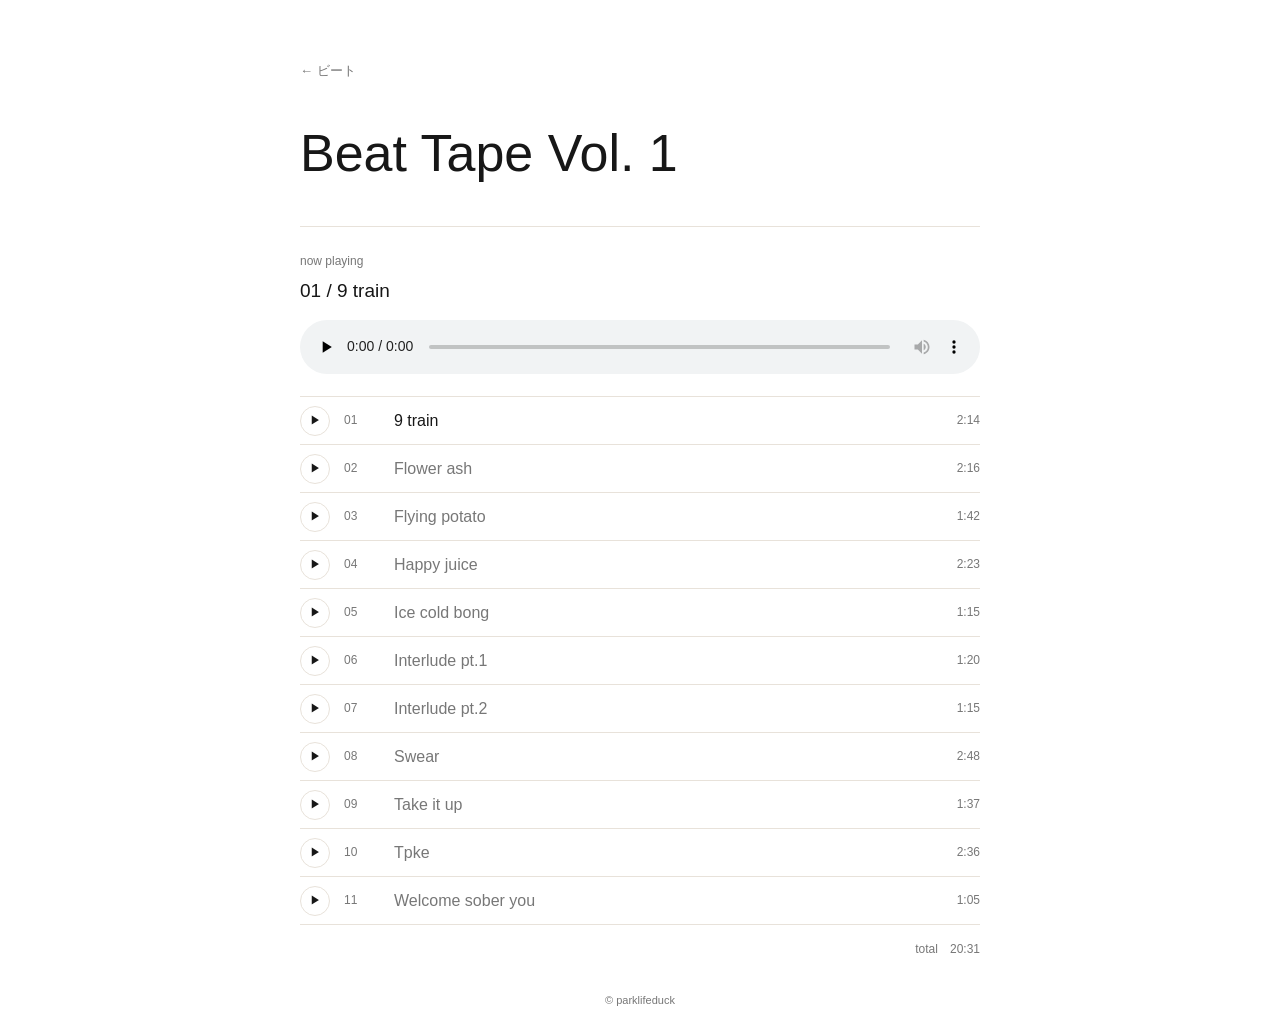
<file: beats/volume-1/index.html>
<!doctype html>
<html lang="ja">
<head>
  <meta charset="utf-8">
  <meta name="viewport" content="width=device-width, initial-scale=1">
  <meta http-equiv="refresh" content="0; url=../../parklifebeats/volume-1/">
  <link rel="canonical" href="../../parklifebeats/volume-1/">
  <title>Beat Tape Vol. 1 - parklifeduck</title>
</head>
<body>
  <p><a href="../../parklifebeats/volume-1/">Beat Tape Vol. 1</a></p>
</body>
</html>
</file>
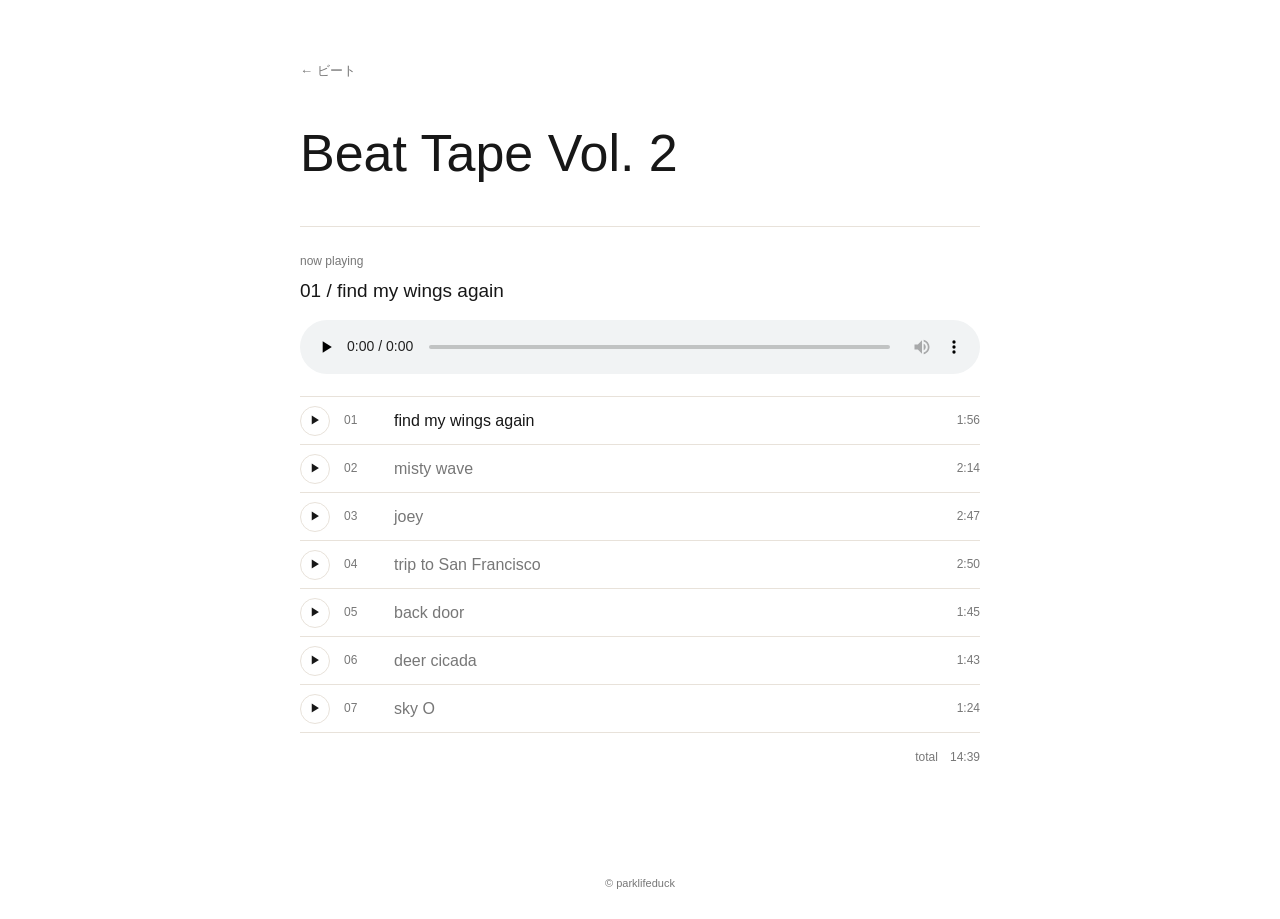
<file: beats/volume-2/index.html>
<!doctype html>
<html lang="ja">
<head>
  <meta charset="utf-8">
  <meta name="viewport" content="width=device-width, initial-scale=1">
  <meta http-equiv="refresh" content="0; url=../../parklifebeats/volume-2/">
  <link rel="canonical" href="../../parklifebeats/volume-2/">
  <title>Beat Tape Vol. 2 - parklifeduck</title>
</head>
<body>
  <p><a href="../../parklifebeats/volume-2/">Beat Tape Vol. 2</a></p>
</body>
</html>
</file>
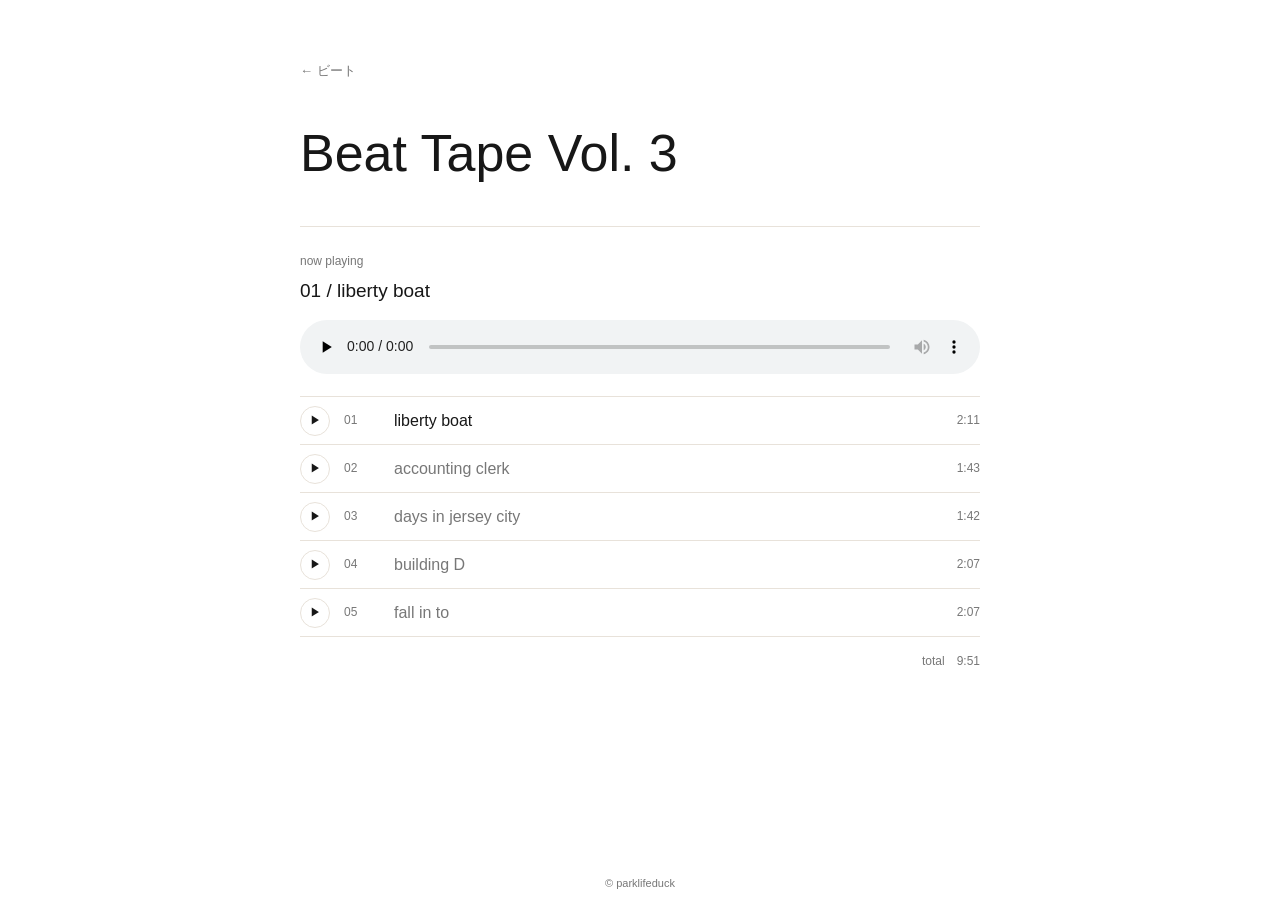
<file: beats/volume-3/index.html>
<!doctype html>
<html lang="ja">
<head>
  <meta charset="utf-8">
  <meta name="viewport" content="width=device-width, initial-scale=1">
  <meta http-equiv="refresh" content="0; url=../../parklifebeats/volume-3/">
  <link rel="canonical" href="../../parklifebeats/volume-3/">
  <title>Beat Tape Vol. 3 - parklifeduck</title>
</head>
<body>
  <p><a href="../../parklifebeats/volume-3/">Beat Tape Vol. 3</a></p>
</body>
</html>
</file>
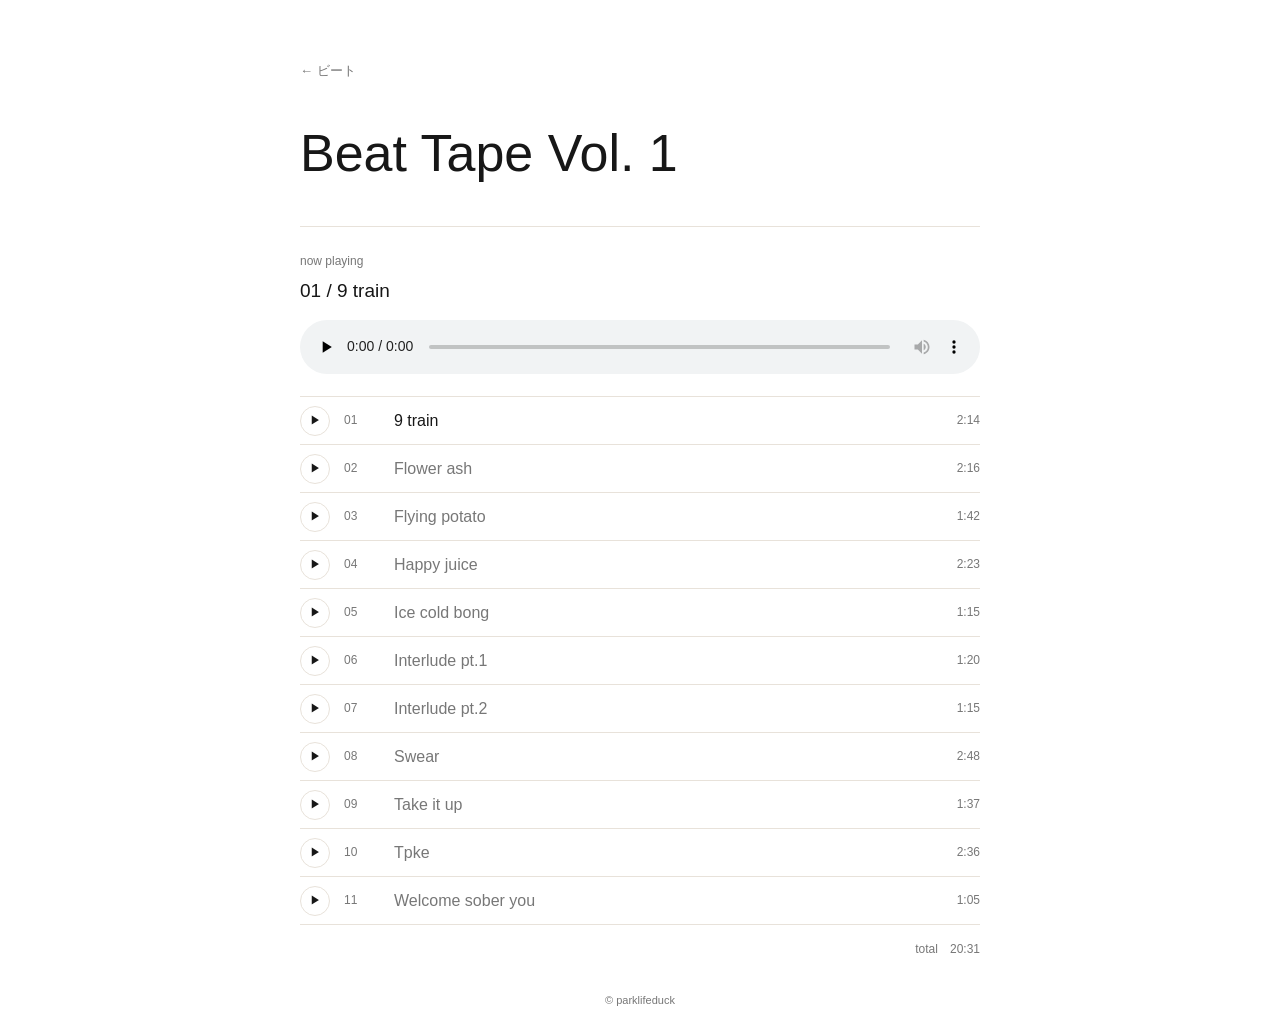
<file: parklifebeats/volume-1/index.html>
<!doctype html>
<html lang="ja">
<head>
  <meta charset="utf-8">
  <meta name="viewport" content="width=device-width, initial-scale=1">
  <title>Beat Tape Vol. 1 - parklifeduck</title>
  <meta name="description" content="Beat Tape Vol. 1。">
  <link rel="stylesheet" href="../../style.css">
</head>
<body>
  <main class="page">
    <section class="subpage" aria-label="Beat Tape Vol. 1">
      <a class="back-link" href="../">← ビート</a>
      <h1 class="page-title">Beat Tape Vol. 1</h1>

      <div class="album-player" data-player>
        <div class="album-now">
          <div class="album-current-wrap">
            <span class="entry-label">now playing</span>
            <p class="album-current" data-current-title>01 / 9 train</p>
          </div>
          <audio controls preload="none" data-audio src="../../audio/beat-tape-volume-1/01-9-train.mp3"></audio>
        </div>

        <ol class="album-track-list">
          <li class="album-track is-active" data-src="../../audio/beat-tape-volume-1/01-9-train.mp3" data-title="9 train">
            <button class="track-play" type="button" aria-label="9 trainを再生">▶</button>
            <span class="track-number">01</span>
            <span class="track-title">9 train</span>
            <span class="track-duration">2:14</span>
          </li>
          <li class="album-track" data-src="../../audio/beat-tape-volume-1/02-flower-ash.mp3" data-title="Flower ash">
            <button class="track-play" type="button" aria-label="Flower ashを再生">▶</button>
            <span class="track-number">02</span>
            <span class="track-title">Flower ash</span>
            <span class="track-duration">2:16</span>
          </li>
          <li class="album-track" data-src="../../audio/beat-tape-volume-1/03-flying-potato.mp3" data-title="Flying potato">
            <button class="track-play" type="button" aria-label="Flying potatoを再生">▶</button>
            <span class="track-number">03</span>
            <span class="track-title">Flying potato</span>
            <span class="track-duration">1:42</span>
          </li>
          <li class="album-track" data-src="../../audio/beat-tape-volume-1/04-happy-juice.mp3" data-title="Happy juice">
            <button class="track-play" type="button" aria-label="Happy juiceを再生">▶</button>
            <span class="track-number">04</span>
            <span class="track-title">Happy juice</span>
            <span class="track-duration">2:23</span>
          </li>
          <li class="album-track" data-src="../../audio/beat-tape-volume-1/05-ice-cold-bong.mp3" data-title="Ice cold bong">
            <button class="track-play" type="button" aria-label="Ice cold bongを再生">▶</button>
            <span class="track-number">05</span>
            <span class="track-title">Ice cold bong</span>
            <span class="track-duration">1:15</span>
          </li>
          <li class="album-track" data-src="../../audio/beat-tape-volume-1/06-interlude-pt-1.mp3" data-title="Interlude pt.1">
            <button class="track-play" type="button" aria-label="Interlude pt.1を再生">▶</button>
            <span class="track-number">06</span>
            <span class="track-title">Interlude pt.1</span>
            <span class="track-duration">1:20</span>
          </li>
          <li class="album-track" data-src="../../audio/beat-tape-volume-1/07-interlude-pt-2.mp3" data-title="Interlude pt.2">
            <button class="track-play" type="button" aria-label="Interlude pt.2を再生">▶</button>
            <span class="track-number">07</span>
            <span class="track-title">Interlude pt.2</span>
            <span class="track-duration">1:15</span>
          </li>
          <li class="album-track" data-src="../../audio/beat-tape-volume-1/08-swear.mp3" data-title="Swear">
            <button class="track-play" type="button" aria-label="Swearを再生">▶</button>
            <span class="track-number">08</span>
            <span class="track-title">Swear</span>
            <span class="track-duration">2:48</span>
          </li>
          <li class="album-track" data-src="../../audio/beat-tape-volume-1/09-take-it-up.mp3" data-title="Take it up">
            <button class="track-play" type="button" aria-label="Take it upを再生">▶</button>
            <span class="track-number">09</span>
            <span class="track-title">Take it up</span>
            <span class="track-duration">1:37</span>
          </li>
          <li class="album-track" data-src="../../audio/beat-tape-volume-1/10-tpke.mp3" data-title="Tpke">
            <button class="track-play" type="button" aria-label="Tpkeを再生">▶</button>
            <span class="track-number">10</span>
            <span class="track-title">Tpke</span>
            <span class="track-duration">2:36</span>
          </li>
          <li class="album-track" data-src="../../audio/beat-tape-volume-1/11-welcome-sober-you.mp3" data-title="Welcome sober you">
            <button class="track-play" type="button" aria-label="Welcome sober youを再生">▶</button>
            <span class="track-number">11</span>
            <span class="track-title">Welcome sober you</span>
            <span class="track-duration">1:05</span>
          </li>
        </ol>
        <div class="album-total"><span>total</span><span>20:31</span></div>
      </div>
    </section>
  </main>
  <footer class="site-footer"><small>&copy; parklifeduck</small></footer>
  <script src="../player.js"></script>
</body>
</html>
</file>
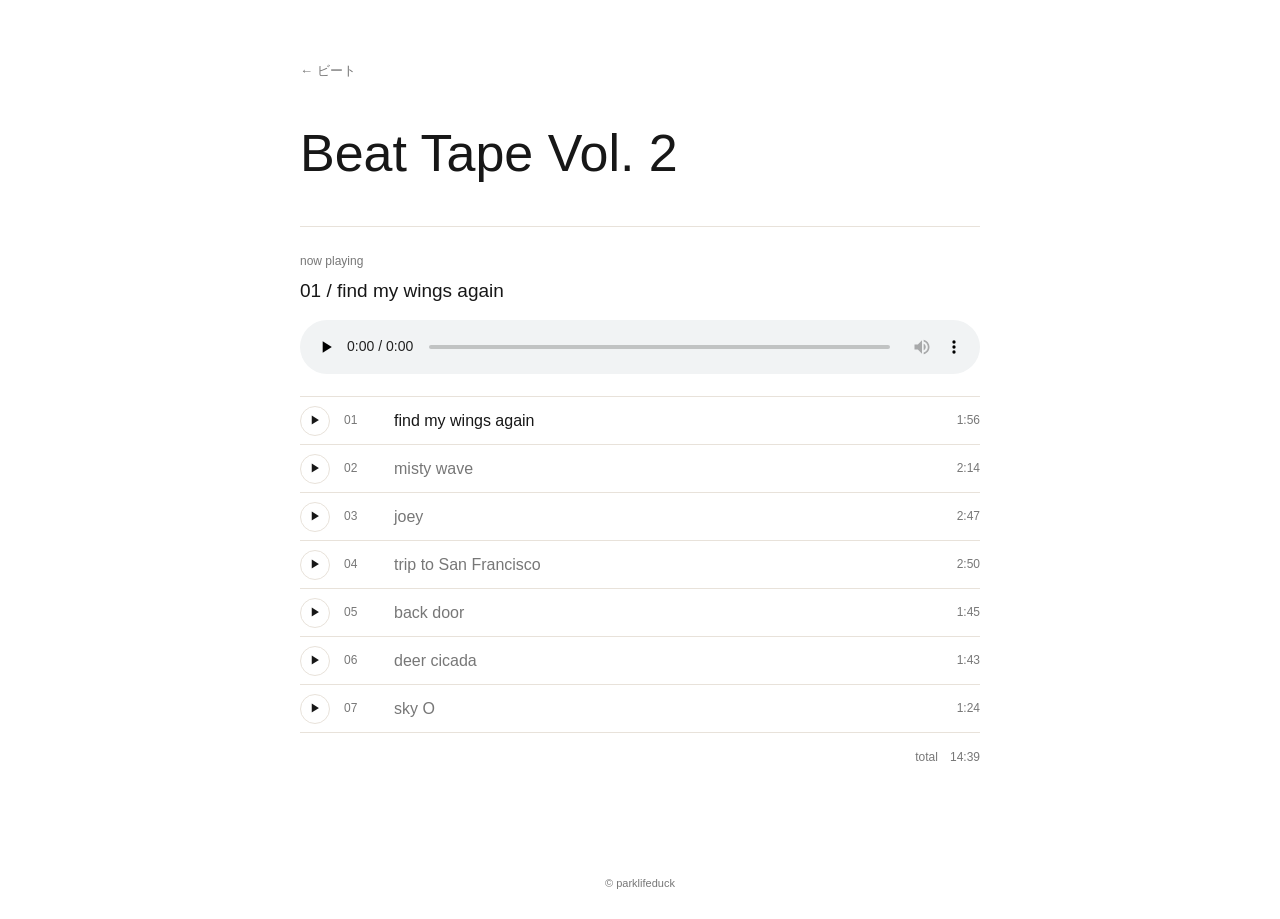
<file: parklifebeats/volume-2/index.html>
<!doctype html>
<html lang="ja">
<head>
  <meta charset="utf-8">
  <meta name="viewport" content="width=device-width, initial-scale=1">
  <title>Beat Tape Vol. 2 - parklifeduck</title>
  <meta name="description" content="Beat Tape Vol. 2。">
  <link rel="stylesheet" href="../../style.css">
</head>
<body>
  <main class="page">
    <section class="subpage" aria-label="Beat Tape Vol. 2">
      <a class="back-link" href="../">← ビート</a>
      <h1 class="page-title">Beat Tape Vol. 2</h1>

      <div class="album-player" data-player>
        <div class="album-now">
          <div class="album-current-wrap">
            <span class="entry-label">now playing</span>
            <p class="album-current" data-current-title>01 / find my wings again</p>
          </div>
          <audio controls preload="none" data-audio src="../../audio/beat-tape-volume-2/01-find-my-wings-again.mp3"></audio>
        </div>

        <ol class="album-track-list">
          <li class="album-track is-active" data-src="../../audio/beat-tape-volume-2/01-find-my-wings-again.mp3" data-title="find my wings again">
            <button class="track-play" type="button" aria-label="find my wings againを再生">▶</button>
            <span class="track-number">01</span>
            <span class="track-title">find my wings again</span>
            <span class="track-duration">1:56</span>
          </li>
          <li class="album-track" data-src="../../audio/beat-tape-volume-2/02-misty-wave.mp3" data-title="misty wave">
            <button class="track-play" type="button" aria-label="misty waveを再生">▶</button>
            <span class="track-number">02</span>
            <span class="track-title">misty wave</span>
            <span class="track-duration">2:14</span>
          </li>
          <li class="album-track" data-src="../../audio/beat-tape-volume-2/03-joey.mp3" data-title="joey">
            <button class="track-play" type="button" aria-label="joeyを再生">▶</button>
            <span class="track-number">03</span>
            <span class="track-title">joey</span>
            <span class="track-duration">2:47</span>
          </li>
          <li class="album-track" data-src="../../audio/beat-tape-volume-2/04-trip-to-san-francisco.mp3" data-title="trip to San Francisco">
            <button class="track-play" type="button" aria-label="trip to San Franciscoを再生">▶</button>
            <span class="track-number">04</span>
            <span class="track-title">trip to San Francisco</span>
            <span class="track-duration">2:50</span>
          </li>
          <li class="album-track" data-src="../../audio/beat-tape-volume-2/05-back-door.mp3" data-title="back door">
            <button class="track-play" type="button" aria-label="back doorを再生">▶</button>
            <span class="track-number">05</span>
            <span class="track-title">back door</span>
            <span class="track-duration">1:45</span>
          </li>
          <li class="album-track" data-src="../../audio/beat-tape-volume-2/06-deer-cicada.mp3" data-title="deer cicada">
            <button class="track-play" type="button" aria-label="deer cicadaを再生">▶</button>
            <span class="track-number">06</span>
            <span class="track-title">deer cicada</span>
            <span class="track-duration">1:43</span>
          </li>
          <li class="album-track" data-src="../../audio/beat-tape-volume-2/07-sky-o.mp3" data-title="sky O">
            <button class="track-play" type="button" aria-label="sky Oを再生">▶</button>
            <span class="track-number">07</span>
            <span class="track-title">sky O</span>
            <span class="track-duration">1:24</span>
          </li>
        </ol>
        <div class="album-total"><span>total</span><span>14:39</span></div>
      </div>
    </section>
  </main>
  <footer class="site-footer"><small>&copy; parklifeduck</small></footer>
  <script src="../player.js"></script>
</body>
</html>
</file>
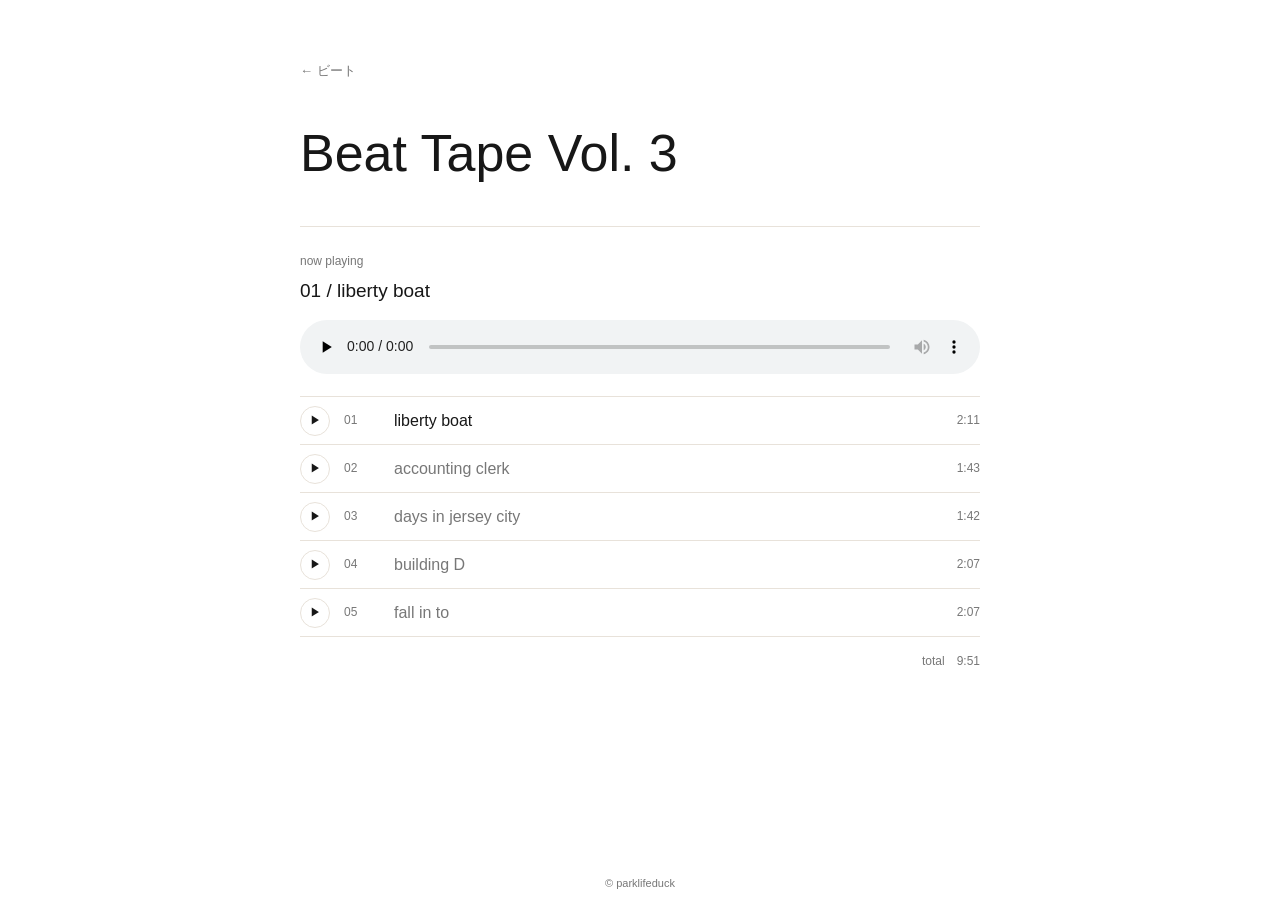
<file: parklifebeats/volume-3/index.html>
<!doctype html>
<html lang="ja">
<head>
  <meta charset="utf-8">
  <meta name="viewport" content="width=device-width, initial-scale=1">
  <title>Beat Tape Vol. 3 - parklifeduck</title>
  <meta name="description" content="Beat Tape Vol. 3。">
  <link rel="stylesheet" href="../../style.css">
</head>
<body>
  <main class="page">
    <section class="subpage" aria-label="Beat Tape Vol. 3">
      <a class="back-link" href="../">← ビート</a>
      <h1 class="page-title">Beat Tape Vol. 3</h1>

      <div class="album-player" data-player>
        <div class="album-now">
          <div class="album-current-wrap">
            <span class="entry-label">now playing</span>
            <p class="album-current" data-current-title>01 / liberty boat</p>
          </div>
          <audio controls preload="none" data-audio src="../../audio/beat-tape-volume-3/01-liberty-boat.mp3"></audio>
        </div>

        <ol class="album-track-list">
          <li class="album-track is-active" data-src="../../audio/beat-tape-volume-3/01-liberty-boat.mp3" data-title="liberty boat">
            <button class="track-play" type="button" aria-label="liberty boatを再生">▶</button>
            <span class="track-number">01</span>
            <span class="track-title">liberty boat</span>
            <span class="track-duration">2:11</span>
          </li>
          <li class="album-track" data-src="../../audio/beat-tape-volume-3/02-accounting-clerk.mp3" data-title="accounting clerk">
            <button class="track-play" type="button" aria-label="accounting clerkを再生">▶</button>
            <span class="track-number">02</span>
            <span class="track-title">accounting clerk</span>
            <span class="track-duration">1:43</span>
          </li>
          <li class="album-track" data-src="../../audio/beat-tape-volume-3/03-days-in-jersey-city.mp3" data-title="days in jersey city">
            <button class="track-play" type="button" aria-label="days in jersey cityを再生">▶</button>
            <span class="track-number">03</span>
            <span class="track-title">days in jersey city</span>
            <span class="track-duration">1:42</span>
          </li>
          <li class="album-track" data-src="../../audio/beat-tape-volume-3/04-building-d.mp3" data-title="building D">
            <button class="track-play" type="button" aria-label="building Dを再生">▶</button>
            <span class="track-number">04</span>
            <span class="track-title">building D</span>
            <span class="track-duration">2:07</span>
          </li>
          <li class="album-track" data-src="../../audio/beat-tape-volume-3/05-fall-in-to.mp3" data-title="fall in to">
            <button class="track-play" type="button" aria-label="fall in toを再生">▶</button>
            <span class="track-number">05</span>
            <span class="track-title">fall in to</span>
            <span class="track-duration">2:07</span>
          </li>
        </ol>
        <div class="album-total"><span>total</span><span>9:51</span></div>
      </div>
    </section>
  </main>
  <footer class="site-footer"><small>&copy; parklifeduck</small></footer>
  <script src="../player.js"></script>
</body>
</html>
</file>
<file: style.css>
:root {
  color-scheme: light;
  --bg: #ffffff;
  --ink: #171717;
  --muted: #777777;
  --line: #e8e2da;
  --soft: #f8f6f2;
}

* {
  box-sizing: border-box;
}

html {
  min-height: 100%;
  scroll-behavior: smooth;
}

body {
  min-height: 100%;
  margin: 0;
  background: var(--bg);
  color: var(--ink);
  font-family: -apple-system, BlinkMacSystemFont, "Helvetica Neue", "Yu Gothic", "YuGothic", sans-serif;
  line-height: 1.8;
  letter-spacing: 0;
}

.page {
  min-height: 100vh;
  padding: 56px 20px;
}

.intro {
  width: min(100%, 680px);
  min-height: calc(100vh - 112px);
  display: grid;
  align-content: center;
  margin: 0 auto;
}

.label {
  margin: 0 0 22px;
  color: var(--muted);
  font-size: 13px;
}

.photo-frame {
  width: 100%;
  margin: 0 0 30px;
}

.main-photo {
  width: min(100%, 560px);
  display: block;
  border: 1px solid var(--line);
  background: var(--soft);
}

.text {
  max-width: 28em;
}

.text p {
  margin: 0;
  font-size: clamp(17px, 4vw, 22px);
  font-weight: 400;
}

.text a {
  color: inherit;
  text-decoration: underline;
  text-decoration-thickness: 1px;
  text-underline-offset: 0.22em;
  text-decoration-color: #b9b1a7;
}

.home-link {
  display: inline-flex;
  align-items: center;
  gap: 0.45em;
}

.home-pixel-icon {
  width: 18px;
  height: 18px;
  flex: 0 0 18px;
  image-rendering: pixelated;
}

.home-pixel-mark {
  width: 18px;
  height: 18px;
  flex: 0 0 18px;
  image-rendering: pixelated;
  background:
    linear-gradient(#171717 0 0) 4px 4px / 10px 10px no-repeat,
    linear-gradient(#ffffff 0 0) 6px 6px / 6px 6px no-repeat;
  border: 1px solid #171717;
}

.subpage {
  width: min(100%, 680px);
  margin: 0 auto;
}

.back-link {
  display: inline-block;
  margin: 0 0 42px;
  color: var(--muted);
  font-size: 13px;
  text-decoration: none;
}

.back-link:hover {
  color: var(--ink);
}

.site-footer {
  width: min(calc(100% - 40px), 680px);
  margin: -24px auto 0;
  padding: 0 0 28px;
  color: var(--muted);
  font-size: 11px;
  line-height: 1.4;
  text-align: center;
}

.site-footer small {
  font-size: inherit;
}

.page-title {
  margin: 0 0 42px;
  font-size: clamp(28px, 8vw, 52px);
  font-weight: 400;
  line-height: 1.15;
}

.entry-list {
  display: grid;
  gap: 0;
}

.entry {
  padding: 26px 0;
  border-top: 1px solid var(--line);
}

.entry time,
.entry-label {
  display: block;
  margin: 0 0 4px;
  color: var(--muted);
  font-size: 12px;
}

.entry h2 {
  margin: 0 0 8px;
  font-size: 20px;
  font-weight: 400;
}

.entry h2:last-child {
  margin-bottom: 0;
}

.entry h2 a {
  color: inherit;
  text-decoration: none;
}

.entry h2 a:hover {
  text-decoration: underline;
  text-decoration-thickness: 1px;
  text-underline-offset: 0.22em;
}

.entry-year {
  margin-left: 0.25em;
  color: #a8a8a8;
  font-size: 0.62em;
}

.entry p {
  max-width: 31em;
  margin: 0;
  color: var(--muted);
  font-size: 15px;
}

.photo-grid {
  display: grid;
  grid-template-columns: repeat(auto-fill, minmax(92px, 1fr));
  gap: 7px;
}

.photo-thumb {
  appearance: none;
  display: block;
  width: 100%;
  aspect-ratio: 4 / 3;
  padding: 0;
  border: 1px solid var(--line);
  border-radius: 2px;
  overflow: hidden;
  background: var(--soft);
  cursor: pointer;
}

.photo-thumb img {
  width: 100%;
  height: 100%;
  display: block;
  object-fit: cover;
}

.empty-note {
  margin: 0;
  color: var(--muted);
  font-size: 14px;
}

.photo-modal {
  position: fixed;
  inset: 0;
  z-index: 20;
  display: none;
  grid-template-rows: auto 1fr auto;
  background: rgba(255, 255, 255, 0.96);
}

.photo-modal.is-open {
  display: grid;
}

.photo-modal-bar,
.photo-modal-nav {
  display: flex;
  justify-content: center;
  gap: 12px;
  padding: 12px;
}

.photo-modal-bar {
  justify-content: flex-end;
}

.photo-modal button {
  appearance: none;
  min-width: 72px;
  border: 1px solid var(--line);
  border-radius: 2px;
  background: var(--bg);
  color: var(--ink);
  font: inherit;
  line-height: 1.4;
  padding: 6px 10px;
}

.photo-modal-stage {
  min-height: 0;
  display: grid;
  place-items: center;
  padding: 0 12px;
}

.photo-modal-stage img {
  max-width: 100%;
  max-height: 100%;
  display: block;
}

.handwriting-page {
  width: min(100%, 980px);
}

.handwriting-stack {
  display: grid;
  gap: 18px;
}

.handwriting-sheet {
  margin: 0;
}

.handwriting-sheet a {
  display: block;
  color: inherit;
  text-decoration: none;
}

.handwriting-sheet img {
  display: block;
  width: 100%;
  height: auto;
  border: 1px solid var(--line);
  background: var(--soft);
}

.track-list {
  display: grid;
  gap: 0;
}

.track {
  display: grid;
  gap: 14px;
  padding: 26px 0;
  border-top: 1px solid var(--line);
}

.track h2 {
  margin: 0 0 8px;
  font-size: 20px;
  font-weight: 400;
}

.track p {
  max-width: 31em;
  margin: 0;
  color: var(--muted);
  font-size: 15px;
}

.track audio {
  width: 100%;
  max-width: 520px;
}

.album-player {
  border-top: 1px solid var(--line);
}

.album-now {
  display: grid;
  gap: 16px;
  padding: 24px 0 22px;
  border-bottom: 1px solid var(--line);
}

.album-current-wrap {
  min-width: 0;
}

.album-current {
  margin: 0;
  font-size: 19px;
  line-height: 1.45;
}

.album-now audio {
  width: 100%;
}

.album-track-list {
  list-style: none;
  padding: 0;
  margin: 0;
}

.album-track {
  display: grid;
  grid-template-columns: 32px 38px minmax(0, 1fr) auto;
  gap: 12px;
  align-items: center;
  min-height: 48px;
  border-bottom: 1px solid var(--line);
  color: var(--muted);
}

.album-track.is-active {
  color: var(--ink);
}

.album-track.is-playing .track-title {
  text-decoration: underline;
  text-decoration-thickness: 1px;
  text-underline-offset: 0.22em;
}

.track-play {
  appearance: none;
  width: 30px;
  height: 30px;
  padding: 0;
  border: 1px solid var(--line);
  border-radius: 999px;
  background: var(--bg);
  color: var(--ink);
  font: inherit;
  font-size: 11px;
  line-height: 1;
  cursor: pointer;
}

.track-play:active {
  transform: scale(0.96);
}

.track-number {
  color: var(--muted);
  font-size: 12px;
}

.track-title {
  min-width: 0;
  overflow-wrap: anywhere;
  font-size: 16px;
  line-height: 1.4;
}

.track-duration {
  justify-self: end;
  color: var(--muted);
  font-size: 12px;
  white-space: nowrap;
}

.album-total {
  display: flex;
  justify-content: flex-end;
  gap: 12px;
  padding: 14px 0 0;
  color: var(--muted);
  font-size: 12px;
}

@media (max-width: 520px) {
  .page {
    padding-top: 34px;
  }

  .intro {
    min-height: auto;
    align-content: start;
  }

  .photo-frame {
    margin-bottom: 24px;
  }

  .main-photo {
    width: 100%;
  }

  .album-track {
    grid-template-columns: 30px 34px minmax(0, 1fr) auto;
    gap: 10px;
  }

  .handwriting-stack {
    gap: 12px;
  }
}
</file>
